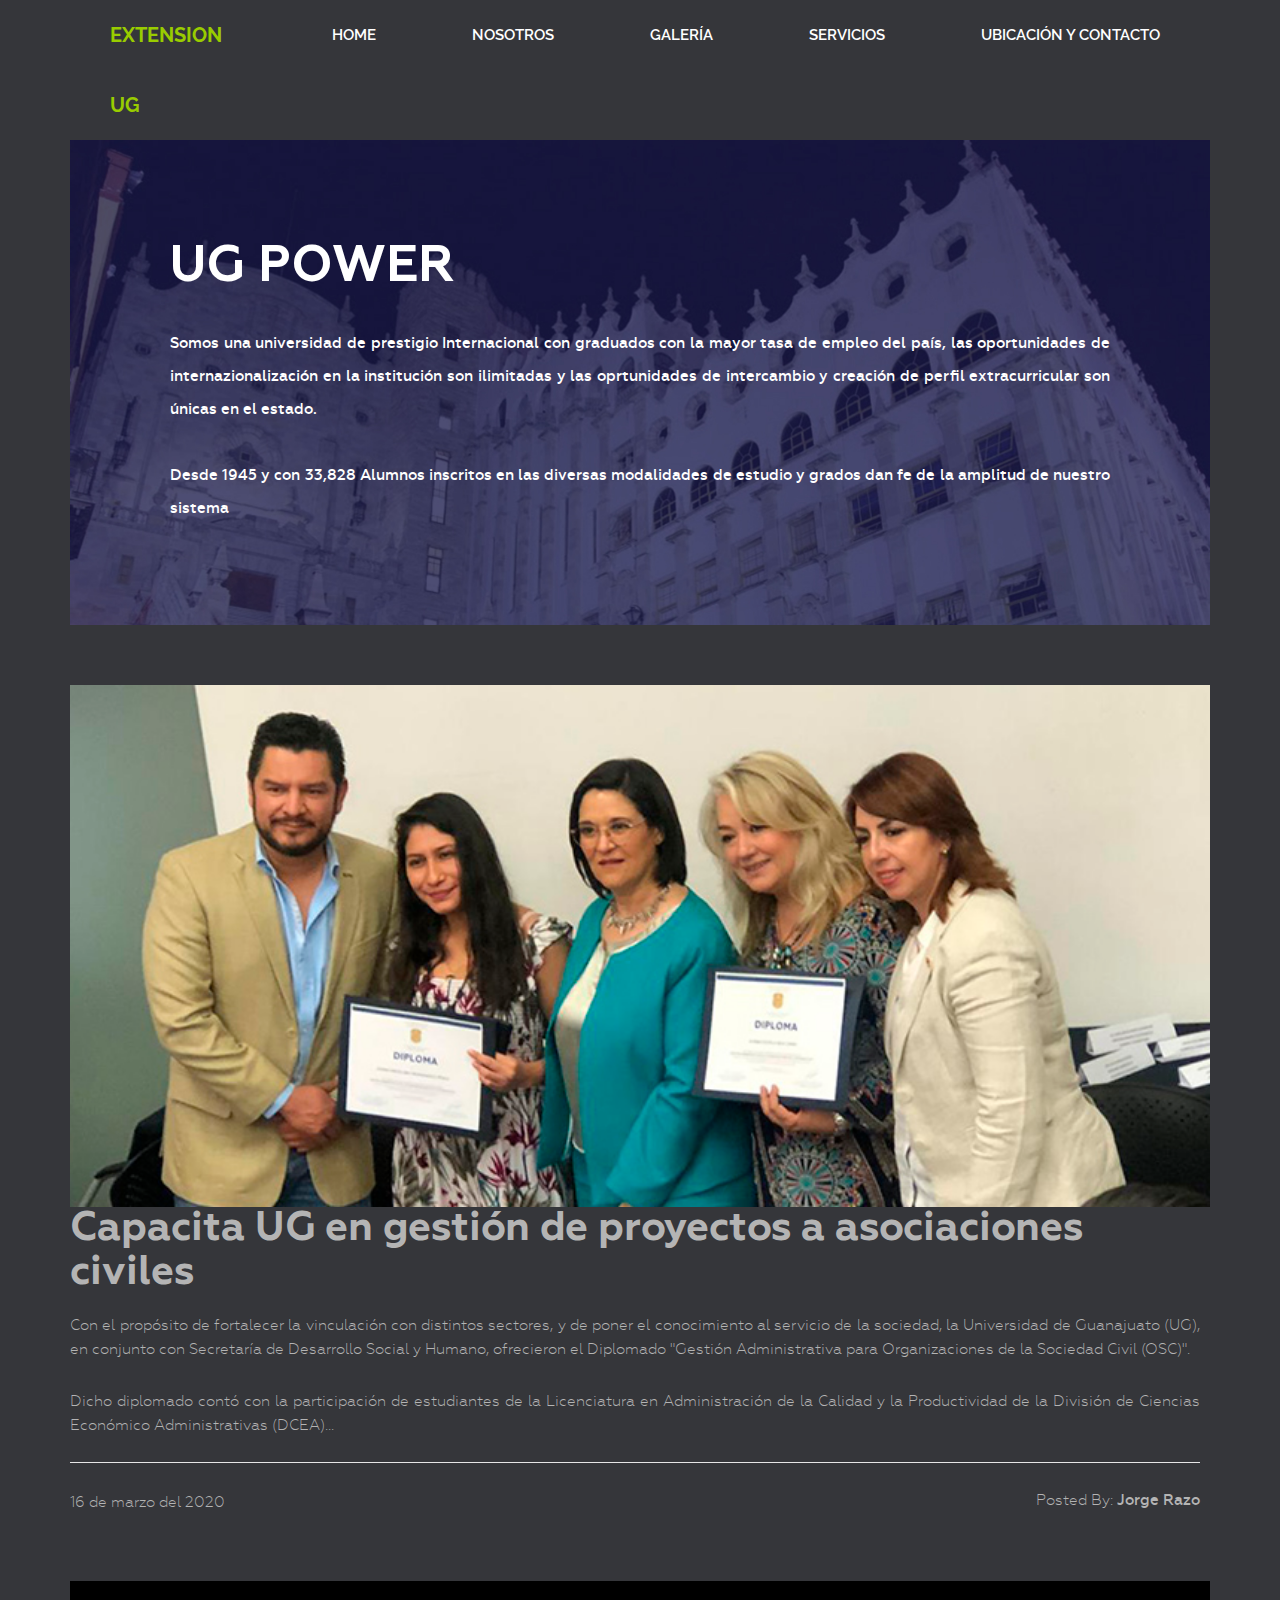
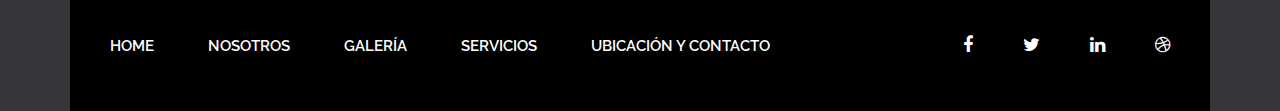
<file: index.html>
<!DOCTYPE html>
<html lang="es">

<head>
    <meta charset="UTF-8">
    <meta name="viewport" content="width=device-width, initial-scale=1.0">
    <title>UG_POWER</title>
    <link rel="stylesheet" href="style.css">
    <!--  -->
    <link href="https://fonts.googleapis.com/icon?family=Material+Icons" rel="stylesheet">
    <link href="https://fonts.googleapis.com/css?family=Raleway:300,400,500,600,700,800,900" rel="stylesheet">
    <link href="https://fonts.googleapis.com/css?family=Roboto:400,500,700,900" rel="stylesheet">
    <link rel="stylesheet" href="css/bootstrap.css">
    <link rel="stylesheet" href="css/font-awesome.min.css">
    <link rel="stylesheet" href="css/owl.carousel.min.css">
    <link rel="stylesheet" href="css/owl.theme.default.min.css">
    <link rel="stylesheet" href="style.css">
    <link rel="stylesheet" href="responsive.css">
</head>

<body class="cuerpo">
    <div class="wrapper">
        <header class="header">
            <div class="container">
                <div class="row">
                    <div class="col-md-2">
                        <div class="logo">
                            <h2><a href="#">EXTENSION UG</a></h2>
                        </div>
                    </div>
                    <div class="col-md-10">
                        <div class="menu">
                            <ul>
                                <li class="active"><a href="index.html">Home</a></li>
                                <li><a href="nosotros.html">Nosotros</a></li>
                                <li><a href="galeria.html">Galería</a></li>
                                <li><a href="servicios.html">Servicios</a></li>
                                <li><a href="contacto.html">Ubicación y Contacto</a></li>
                            </ul>
                        </div>
                    </div>
                </div>
            </div>
        </header>

        <section class="bg-text-area">
            <div class="container">
                <div class="row">
                    <div class="col-md-12">
                        <div class="bg-text">
                            <h3>UG POWER</h3>
                            <p>Somos una universidad de prestigio Internacional con graduados con la mayor tasa de
                                empleo del país, las oportunidades de internazionalización en la institución son
                                ilimitadas y las oprtunidades de intercambio y creación de perfil extracurricular son
                                únicas en el estado. <br> <br>
                                Desde 1945 y con 33,828 Alumnos inscritos en las diversas modalidades de estudio y
                                grados dan fe de la amplitud de nuestro sistema</p>
                        </div>
                    </div>
                </div>
            </div>
        </section>


        <section class="blog-post-area">
            <div class="container">
                <div class="row">
                    <div class="blog-post-area-style">
                        <div class="col-md-12">
                            <div class="single-post-big">
                                <div class="big-image">
                                    <img src="img/ug.jpg" alt="">
                                </div>
                                <div class="big-text">
                                    <h3><a href="https://www.ugto.mx/noticias/noticias/16288-capacita-ug-en-gestion-de-proyectos-a-asociaciones-civiles"
                                            target="_blank">Capacita UG en gestión de proyectos a asociaciones
                                            civiles</a></h3>
                                    <p>Con el propósito de fortalecer la vinculación con distintos sectores, y de poner
                                        el conocimiento al servicio de la sociedad, la Universidad de Guanajuato (UG),
                                        en conjunto con Secretaría de Desarrollo Social y Humano, ofrecieron el
                                        Diplomado "Gestión Administrativa para Organizaciones de la Sociedad Civil
                                        (OSC)".
                                    </p>
                                    <p>Dicho diplomado contó con la participación de estudiantes de la Licenciatura en
                                        Administración de la Calidad y la Productividad de la División de Ciencias
                                        Económico Administrativas (DCEA)...</p>
                                    <h4><span class="date">16 de marzo del 2020</span><span class="author">Posted By:
                                            <span class="author-name">Jorge Razo</span></span>
                                    </h4>
                                </div>
                            </div>
                        </div>

                    </div>
                </div>
            </div>

        </section>
        <br><br><br>
        <footer class="footer">
            <div class="container">
                <div class="row">
                    <div class="col-md-12">
                        <div class="footer-bg">
                            <div class="row">
                                <div class="col-md-9">
                                    <div class="footer-menu">
                                        <ul>
                                            <li class="active"><a href="index.html">Home</a></li>
                                            <li><a href="nosotros.html">Nosotros</a></li>
                                            <li><a href="galeria.html">Galería</a></li>
                                            <li><a href="servicios.html">Servicios</a></li>
                                            <li><a href="contacto.html">Ubicación y Contacto</a></li>
                                        </ul>
                                    </div>
                                </div>
                                <div class="col-md-3">
                                    <div class="footer-icon">
                                        <p><a href="https://www.facebook.com/UdeGuanajuato/" target="_blank"><i
                                                    class="fa fa-facebook" aria-hidden="true"></i></a><a
                                                href="https://twitter.com/UdeGuanajuato" target="_blank"><i
                                                    class="fa fa-twitter" aria-hidden="true"></i></a><a
                                                href="https://www.linkedin.com/school/universidad-de-guanajuato/about/"
                                                target="_blank"><i class="fa fa-linkedin" aria-hidden="true"></i></a><a
                                                href="https://www.ugto.mx/" target="_blank"><i class="fa fa-dribbble"
                                                    aria-hidden="true"></i></a></p>

                                    </div>
                                </div>
                            </div>
                        </div>
                    </div>
                </div>
            </div>
        </footer>
    </div>

</body>

</html>
</file>
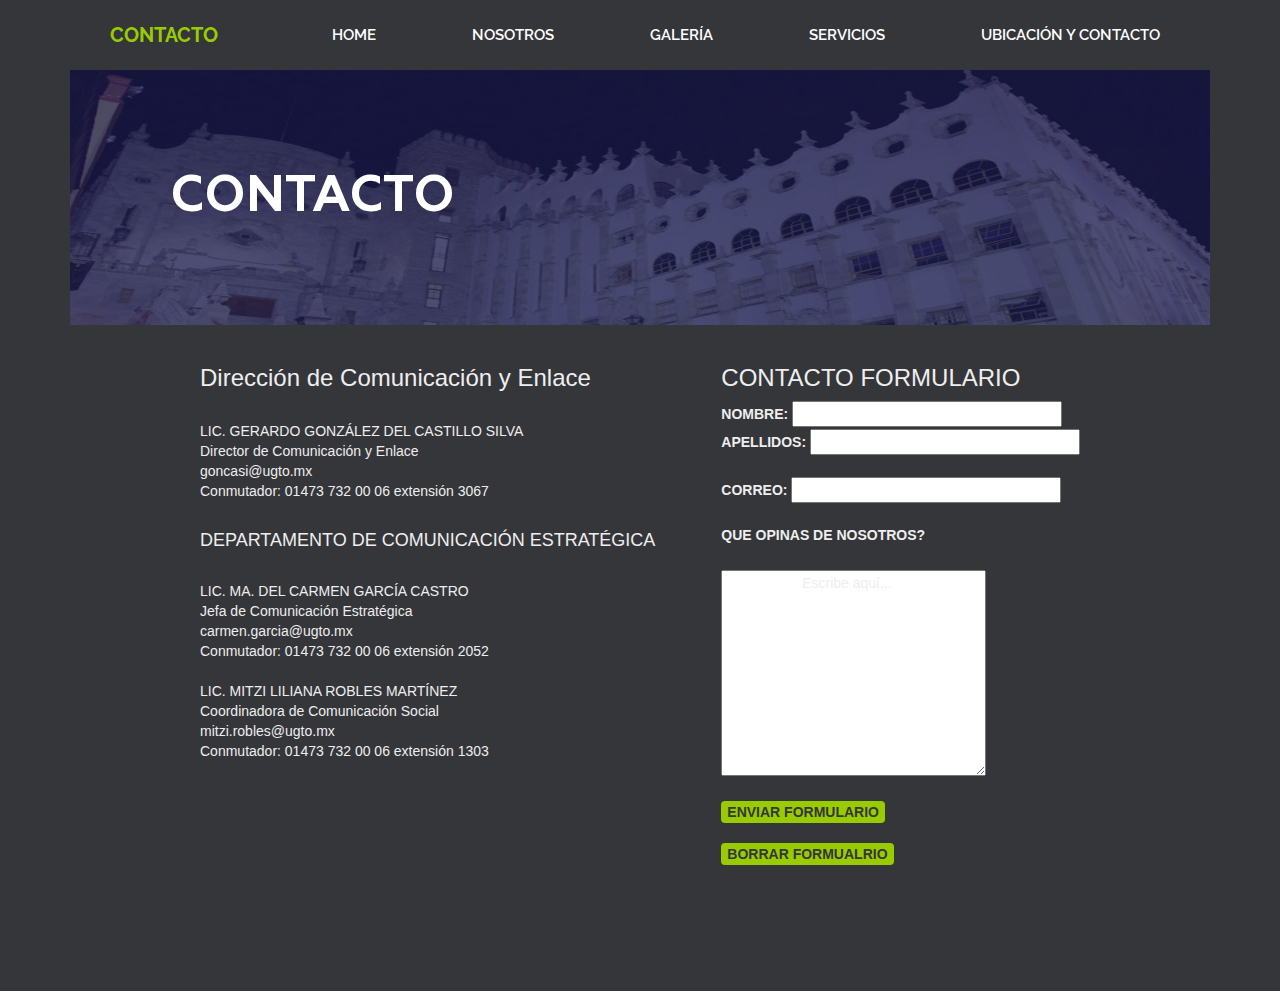
<file: contacto.html>
<!DOCTYPE html>
<html lang="es">

<head>
    <meta charset="UTF-8">
    <meta name="viewport" content="width=device-width, initial-scale=1.0">
    <title>UG_POWER</title>
    <link rel="stylesheet" href="style.css">
    <!--  -->
    <link href="https://fonts.googleapis.com/icon?family=Material+Icons" rel="stylesheet">
    <link href="https://fonts.googleapis.com/css?family=Raleway:300,400,500,600,700,800,900" rel="stylesheet">
    <link href="https://fonts.googleapis.com/css?family=Roboto:400,500,700,900" rel="stylesheet">
    <link rel="stylesheet" href="css/bootstrap.css">
    <link rel="stylesheet" href="css/font-awesome.min.css">
    <link rel="stylesheet" href="css/owl.carousel.min.css">
    <link rel="stylesheet" href="css/owl.theme.default.min.css">
    <link rel="stylesheet" href="style.css">
    <link rel="stylesheet" href="responsive.css">
</head>

<body class="cuerpo">
    <div class="wrapper">
        <header class="header">
            <div class="container">
                <div class="row">
                    <div class="col-md-2">
                        <div class="logo">
                            <h2><a href="#">CONTACTO</a></h2>
                        </div>
                    </div>
                    <div class="col-md-10">
                        <div class="menu">
                            <ul>
                                <li class="active"><a href="index.html">Home</a></li>
                                <li><a href="nosotros.html">Nosotros</a></li>
                                <li><a href="galeria.html">Galería</a></li>
                                <li><a href="servicios.html">Servicios</a></li>
                                <li><a href="contacto.html">Ubicación y Contacto</a></li>
                            </ul>
                        </div>
                    </div>
                </div>
            </div>
        </header>

        <section class="bg-text-area">
            <div class="container">
                <div class="row">
                    <div class="col-md-12">
                        <div class="bg-text">
                            <h3>CONTACTO</h3>

                        </div>
                    </div>
                </div>
            </div>
        </section>

        <br>
        <div class="contacto">
            <p>

                <h3>Dirección de Comunicación y Enlace</h3>
                <br>
                LIC. GERARDO GONZÁLEZ DEL CASTILLO SILVA <br>
                Director de Comunicación y Enlace <br>
                goncasi@ugto.mx <br>
                Conmutador: 01473 732 00 06 extensión 3067 <br>
                <br>
                <h4>DEPARTAMENTO DE COMUNICACIÓN ESTRATÉGICA </h4>
                <br>
                LIC. MA. DEL CARMEN GARCÍA CASTRO <br>
                Jefa de Comunicación Estratégica <br>
                carmen.garcia@ugto.mx <br>
                Conmutador: 01473 732 00 06 extensión 2052 <br>
                <br>
                LIC. MITZI LILIANA ROBLES MARTÍNEZ <br>
                Coordinadora de Comunicación Social <br>
                mitzi.robles@ugto.mx <br>
                Conmutador: 01473 732 00 06 extensión 1303 <br>
                <br> <br>
                <br>
                <br>
                <br>
                <br>
                <br>
                <br>
                <br>
                <br>
                <br>

            </p>
        </div>
        <div class="formulario">
            <h3>Contacto formulario</h3>
            <form name="contact" method="POST" data-netlify="true">
                <label for="nombre">Nombre:</label>
                <input type="text" name="nombre" size="30" maxlength="50" required <br> <br>
                <label for="apellidos">Apellidos:</label>
                <input type="text" name="apellidos" size="30" maxlength="60" required> <br> <br>
                <label for="correo">Correo:</label>
                <input type="text" name="correo" size="30" maxlength="60" required> <br> <br>
                <label for="opinion">Que opinas de Nosotros?</label><br><br>
                <textarea name="mensaje" id="" cols="30" rows="10" required>
                    Escribe aquí...
                </textarea><br><br>
                <input type="submit" value="Enviar Formulario"><br><br>
                <input type="reset" value="Borrar Formualrio"><br><br>
                <h5 class="notificacion"> <?= $result; ?> </h5>
            </form>
        </div>
        <br>





    </div>

</body>

</html>
</file>
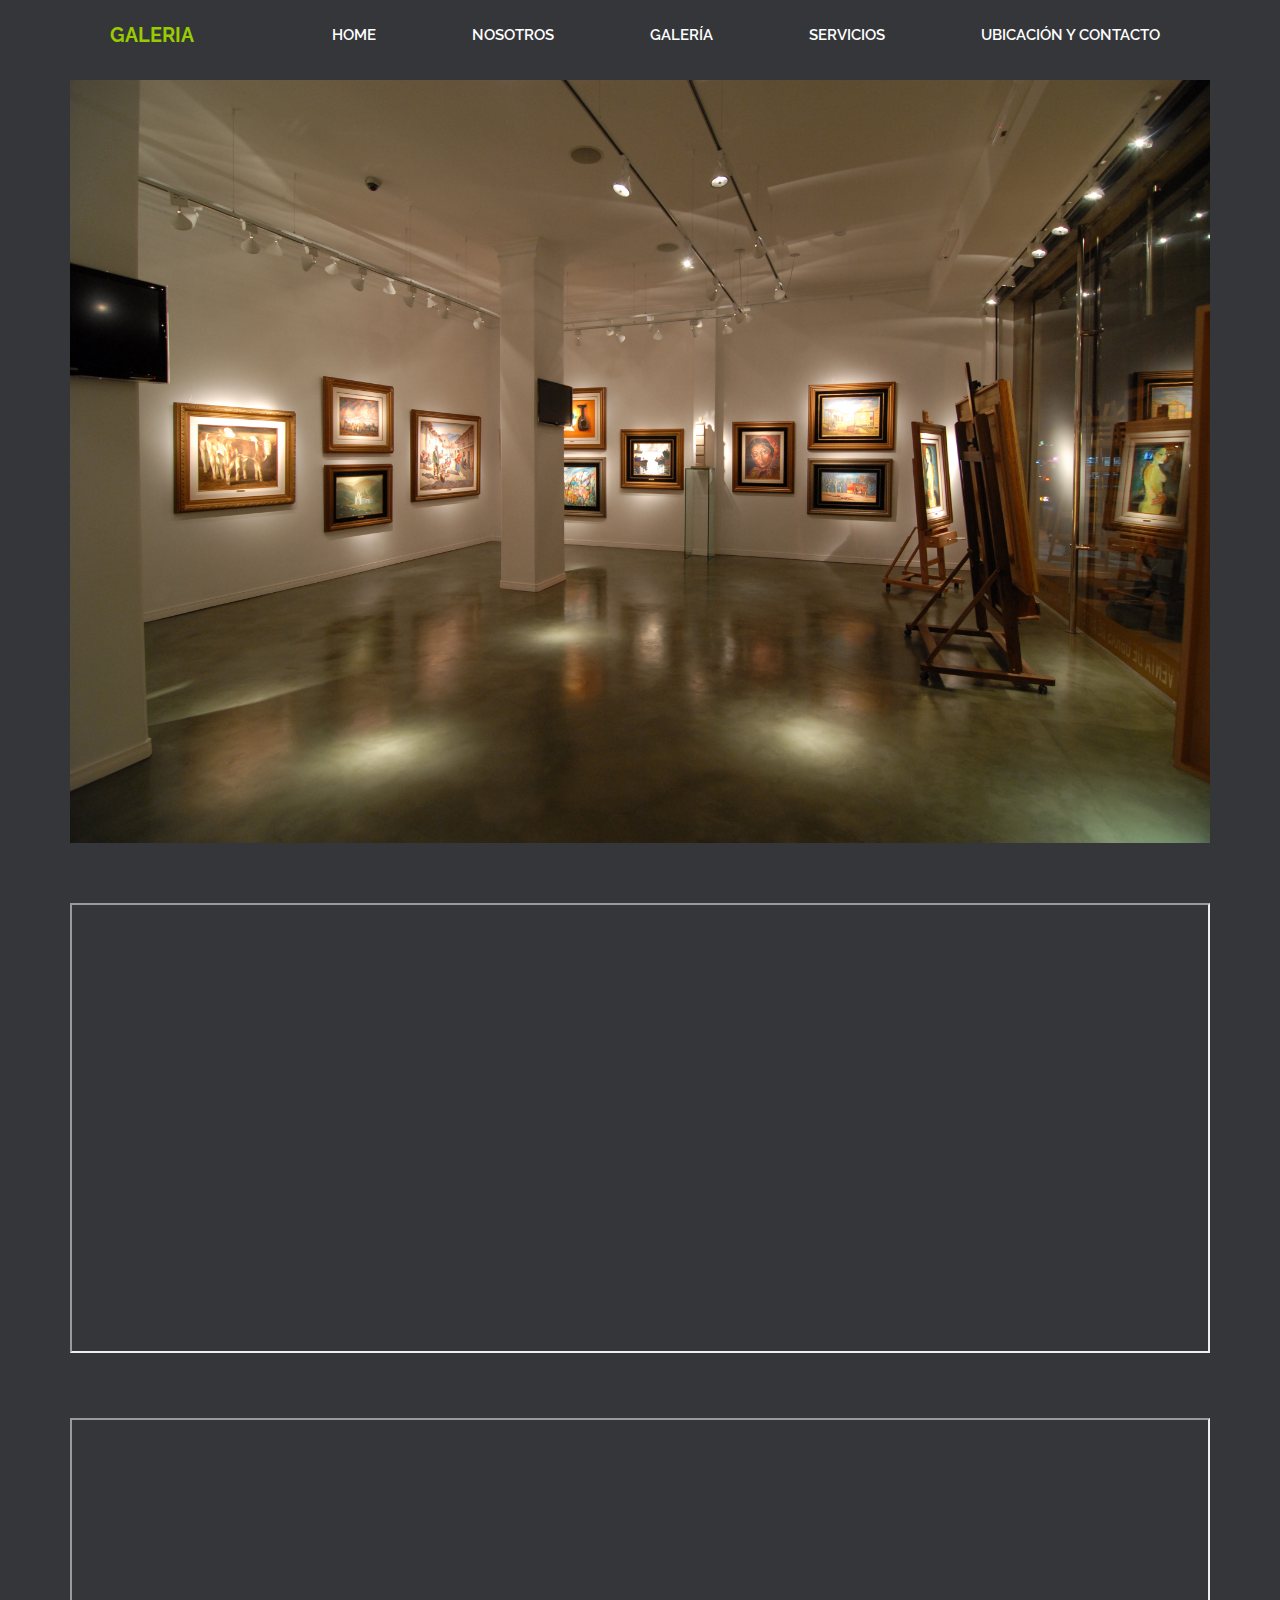
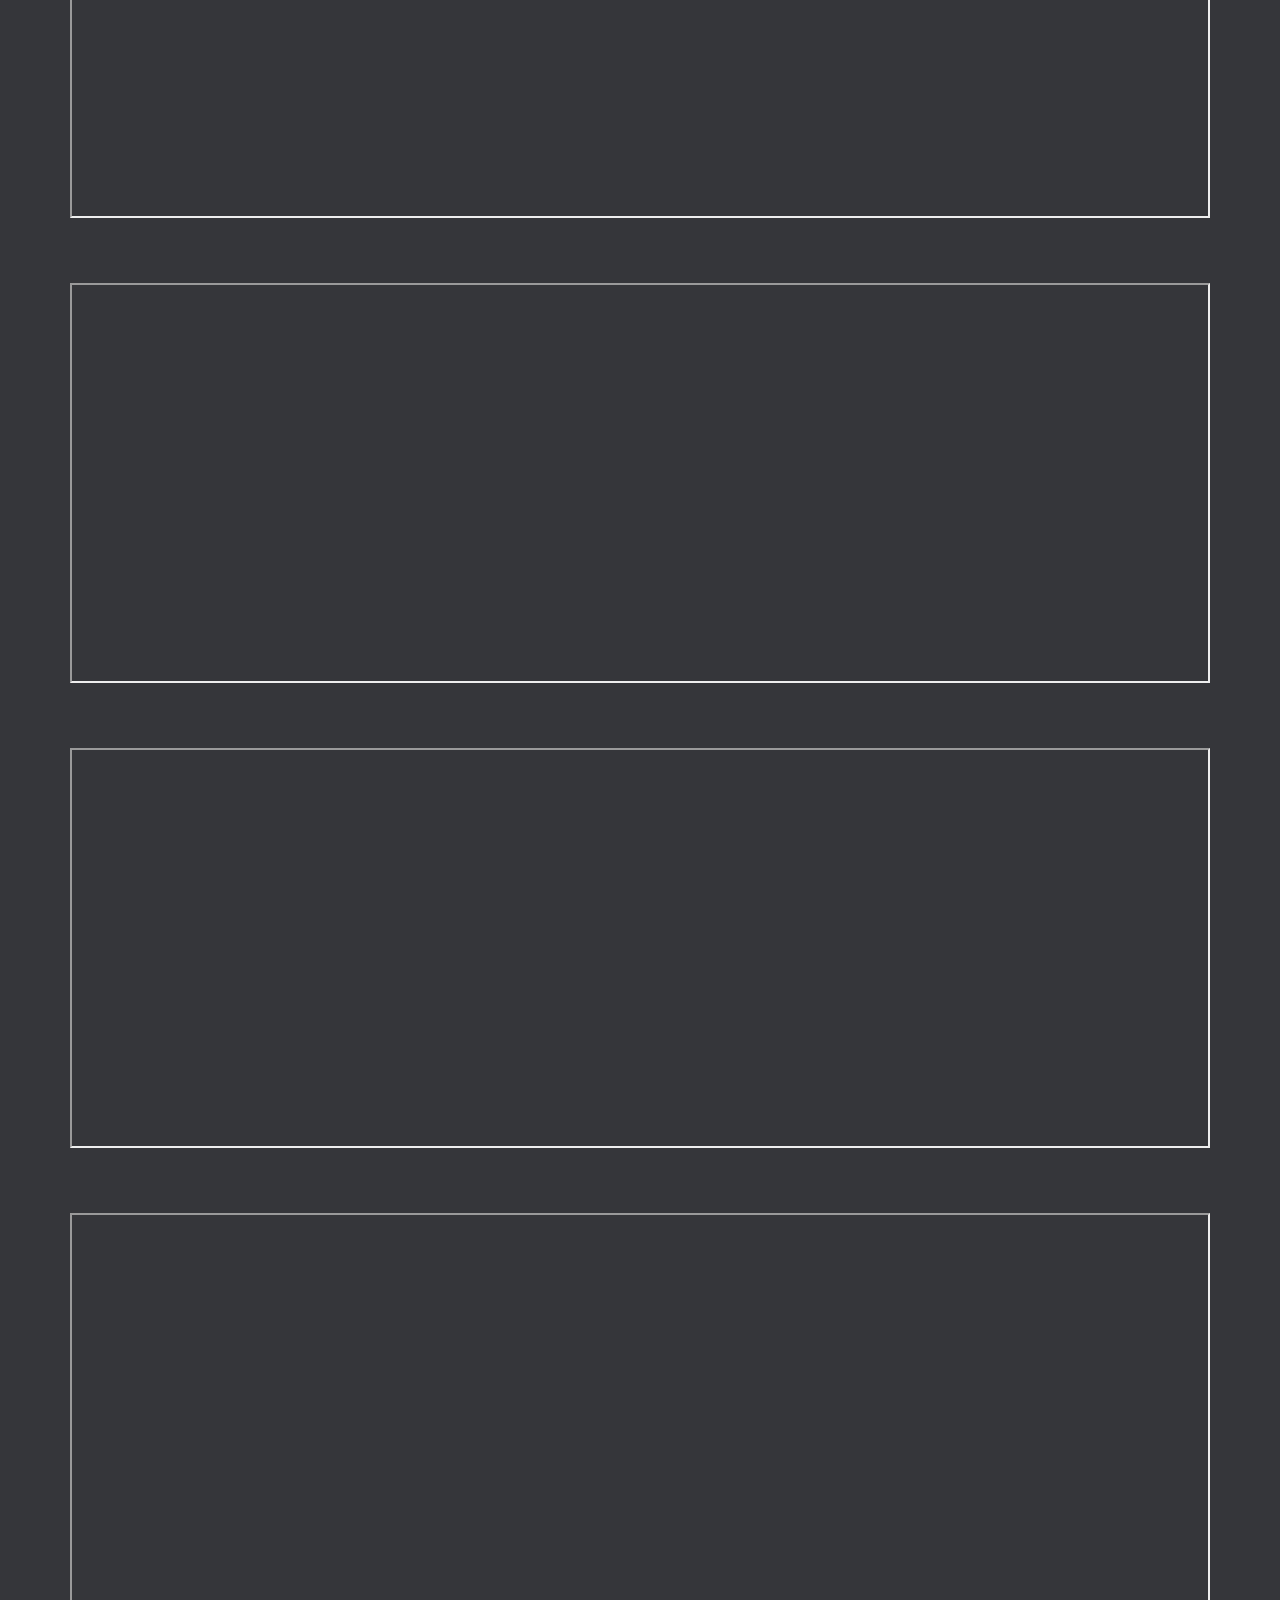
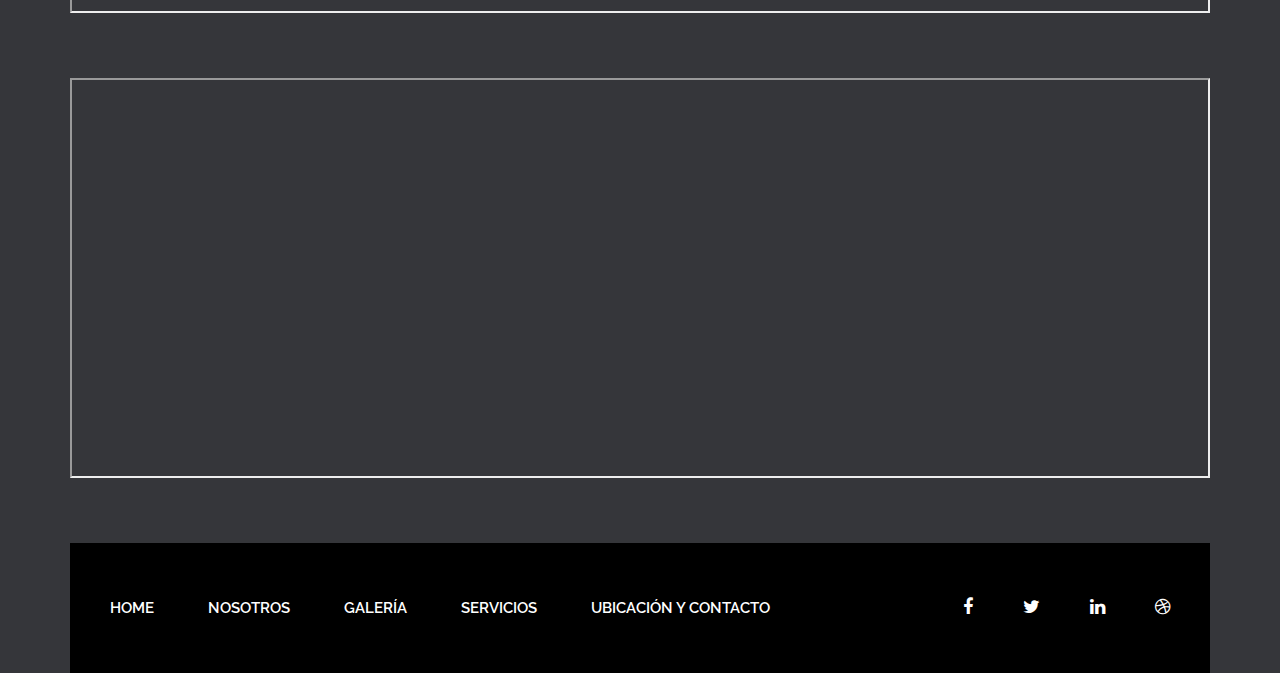
<file: galeria.html>
<!DOCTYPE html>
<html lang="es">

<head>
    <meta charset="UTF-8">
    <meta name="viewport" content="width=device-width, initial-scale=1.0">
    <title>Galeria</title>
    <link rel="stylesheet" href="style.css">
    <!--  -->
    <link href="https://fonts.googleapis.com/icon?family=Material+Icons" rel="stylesheet">
    <link href="https://fonts.googleapis.com/css?family=Raleway:300,400,500,600,700,800,900" rel="stylesheet">
    <link href="https://fonts.googleapis.com/css?family=Roboto:400,500,700,900" rel="stylesheet">
    <link rel="stylesheet" href="css/bootstrap.css">
    <link rel="stylesheet" href="css/font-awesome.min.css">
    <link rel="stylesheet" href="css/owl.carousel.min.css">
    <link rel="stylesheet" href="css/owl.theme.default.min.css">
    <link rel="stylesheet" href="style.css">
    <link rel="stylesheet" href="responsive.css">
</head>




<body class="cuerpo">
    <div class="wrapper">
        <header class="header">
            <div class="container">
                <div class="row">
                    <div class="col-md-2">
                        <div class="logo">
                            <h2><a href="#">GALERIA</a></h2>
                        </div>
                    </div>
                    <div class="col-md-10">
                        <div class="menu">
                            <ul>
                                <li class="active"><a href="index.html">Home</a></li>
                                <li><a href="nosotros.html">Nosotros</a></li>
                                <li><a href="galeria.html">Galería</a></li>
                                <li><a href="servicios.html">Servicios</a></li>
                                <li><a href="contacto.html">Ubicación y Contacto</a></li>
                            </ul>
                        </div>
                    </div>
                </div>
            </div>
        </header>

        <section class="bg-text-area">

            <section class="blog-post-area">
                <div class="container">
                    <div class="row">
                        <div class="blog-post-area-style">
                            <div class="col-md-12">
                                <img class="imagen" src="img/galeria.jpg" alt=""><br><br><br><br>
                                <iframe width=100% height="450px" src="https://www.youtube.com/embed/i6mjEdkkHVI">
                                </iframe>
                                <br><br><br><br>
                                <iframe width=100% height="400px" src="https://www.youtube.com/embed/rCTgh9zuonE">
                                </iframe><br><br><br><br>
                                <iframe width=100% height="400px" src="https://www.youtube.com/embed/JL1nQfA5ACk">
                                </iframe><br><br><br><br>
                                <iframe width=100% height="400px" src="https://www.youtube.com/embed/qFdYSwVEwdM">
                                </iframe><br><br><br><br>
                                <iframe width=100% height="400px" src="https://www.youtube.com/embed/w5Sceqns3pw">
                                </iframe><br><br><br><br>
                                <iframe width=100% height="400px" src="https://www.youtube.com/embed/-_82WQzT1hM">
                                </iframe>
                            </div>

                        </div>
                    </div>
                </div>
            </section>

            <br><br><br>
            <footer class="footer">
                <div class="container">
                    <div class="row">
                        <div class="col-md-12">
                            <div class="footer-bg">
                                <div class="row">
                                    <div class="col-md-9">
                                        <div class="footer-menu">
                                            <ul>
                                                <li class="active"><a href="index.html">Home</a></li>
                                                <li><a href="nosotros.html">Nosotros</a></li>
                                                <li><a href="#">Galería</a></li>
                                                <li><a href="servicios.html">Servicios</a></li>
                                                <li><a href="contacto.html">Ubicación y Contacto</a></li>
                                            </ul>
                                        </div>
                                    </div>
                                    <div class="col-md-3">
                                        <div class="footer-icon">
                                            <p><a href="https://www.facebook.com/UdeGuanajuato/" target="_blank"><i
                                                        class="fa fa-facebook" aria-hidden="true"></i></a><a
                                                    href="https://twitter.com/UdeGuanajuato" target="_blank"><i
                                                        class="fa fa-twitter" aria-hidden="true"></i></a><a
                                                    href="https://www.linkedin.com/school/universidad-de-guanajuato/about/"
                                                    target="_blank"><i class="fa fa-linkedin"
                                                        aria-hidden="true"></i></a><a href="https://www.ugto.mx/"
                                                    target="_blank"><i class="fa fa-dribbble"
                                                        aria-hidden="true"></i></a></p>
                                        </div>
                                    </div>
                                </div>
                            </div>
                        </div>
                    </div>
                </div>
            </footer>
    </div>

</body>




</html>
</file>
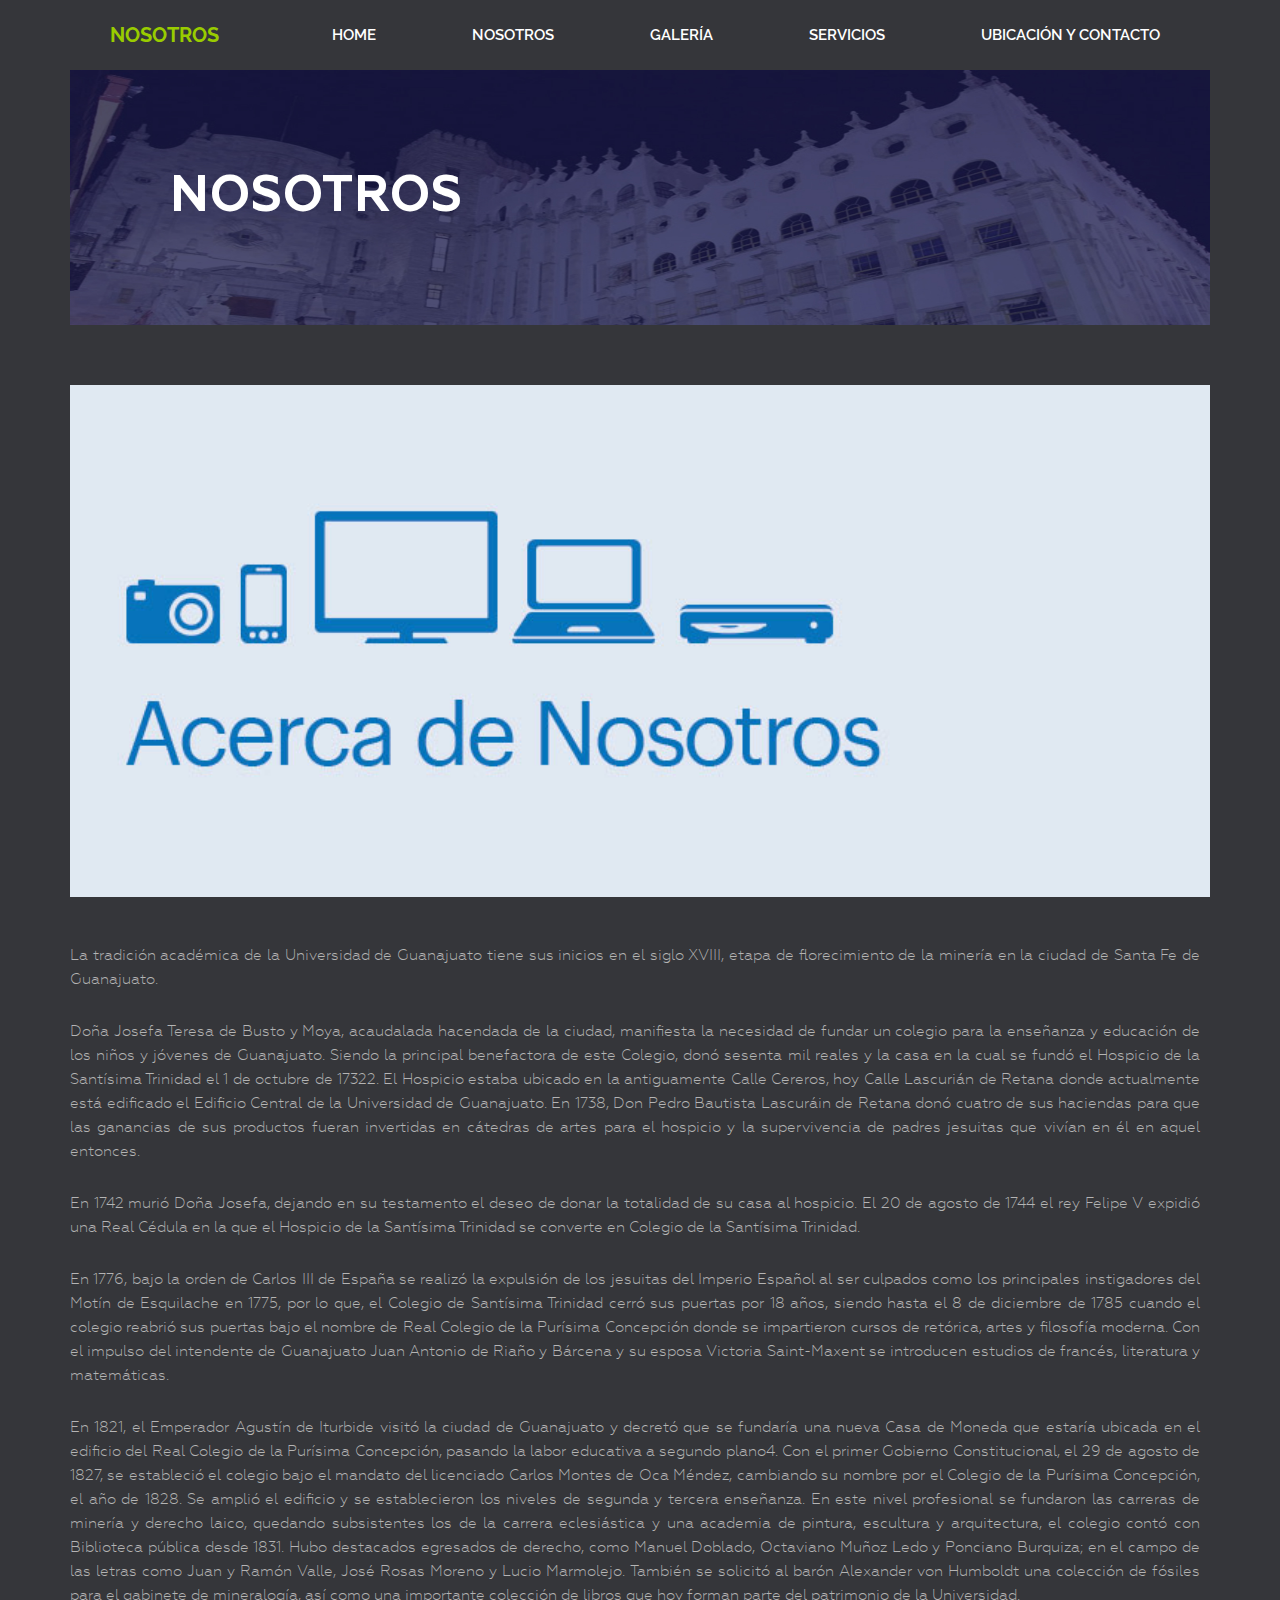
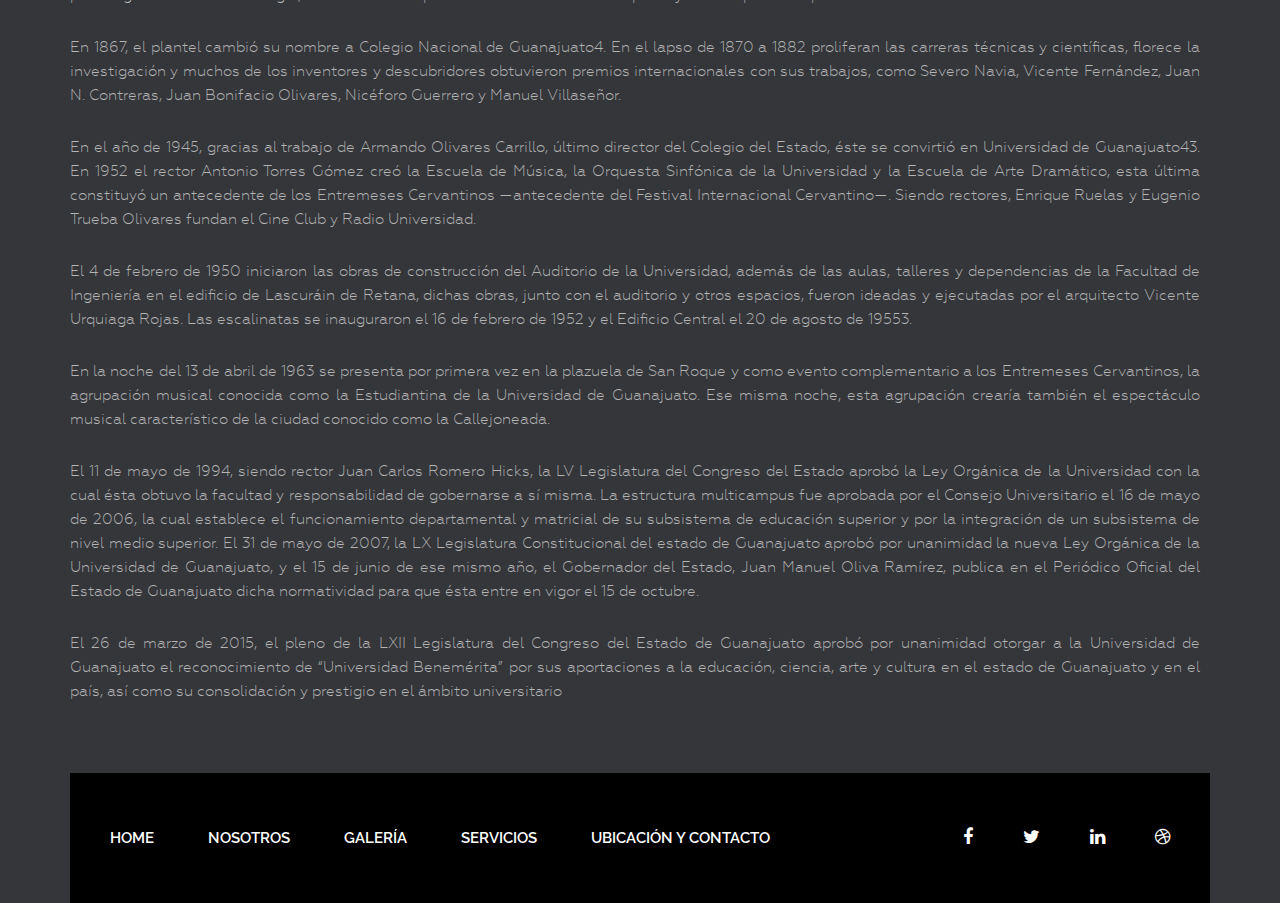
<file: nosotros.html>
<!DOCTYPE html>
<html lang="es">

<head>
    <meta charset="UTF-8">
    <meta name="viewport" content="width=device-width, initial-scale=1.0">
    <title>UG_POWER</title>
    <link rel="stylesheet" href="style.css">
    <!--  -->
    <link href="https://fonts.googleapis.com/icon?family=Material+Icons" rel="stylesheet">
    <link href="https://fonts.googleapis.com/css?family=Raleway:300,400,500,600,700,800,900" rel="stylesheet">
    <link href="https://fonts.googleapis.com/css?family=Roboto:400,500,700,900" rel="stylesheet">
    <link rel="stylesheet" href="css/bootstrap.css">
    <link rel="stylesheet" href="css/font-awesome.min.css">
    <link rel="stylesheet" href="css/owl.carousel.min.css">
    <link rel="stylesheet" href="css/owl.theme.default.min.css">
    <link rel="stylesheet" href="style.css">
    <link rel="stylesheet" href="responsive.css">
</head>

<body class="cuerpo">
    <div class="wrapper">
        <header class="header">
            <div class="container">
                <div class="row">
                    <div class="col-md-2">
                        <div class="logo">
                            <h2><a href="#">NOSOTROS</a></h2>
                        </div>
                    </div>
                    <div class="col-md-10">
                        <div class="menu">
                            <ul>
                                <li class="active"><a href="index.html">Home</a></li>
                                <li><a href="nosotros.html">Nosotros</a></li>
                                <li><a href="galeria.html">Galería</a></li>
                                <li><a href="servicios.html">Servicios</a></li>
                                <li><a href="contacto.html">Ubicación y Contacto</a></li>
                            </ul>
                        </div>
                    </div>
                </div>
            </div>
        </header>

        <section class="bg-text-area">
            <div class="container">
                <div class="row">
                    <div class="col-md-12">
                        <div class="bg-text">
                            <h3>NOSOTROS</h3>
                        </div>
                    </div>
                </div>
            </div>
        </section>


        <section class="blog-post-area">
            <div class="container">
                <div class="row">
                    <div class="blog-post-area-style">
                        <div class="col-md-12">
                            <div class="single-post-big">
                                <div class="big-image">
                                    <img src="img/acerca.jpg" alt="">
                                </div>
                                <div class="big-text">

                                    <p>
                                    </p>
                                    <p>La tradición académica de la Universidad de Guanajuato tiene sus inicios en el
                                        siglo XVIII, etapa de florecimiento de la minería en la ciudad de Santa Fe de
                                        Guanajuato.
                                    </p>
                                    <p>
                                        Doña Josefa Teresa de Busto y Moya, acaudalada hacendada de la ciudad,
                                        manifiesta la necesidad de fundar un colegio para la enseñanza y educación de
                                        los niños y jóvenes de Guanajuato. Siendo la principal benefactora de este
                                        Colegio, donó sesenta mil reales y la casa en la cual se fundó el Hospicio de la
                                        Santísima Trinidad el 1 de octubre de 17322. El Hospicio estaba ubicado en la
                                        antiguamente Calle Cereros, hoy Calle Lascurián de Retana donde actualmente está
                                        edificado el Edificio Central de la Universidad de Guanajuato. En 1738, Don
                                        Pedro Bautista Lascuráin de Retana donó cuatro de sus haciendas para que las
                                        ganancias de sus productos fueran invertidas en cátedras de artes para el
                                        hospicio y la supervivencia de padres jesuitas que vivían en él en aquel
                                        entonces.
                                    </p>
                                    <p>
                                        En 1742 murió Doña Josefa, dejando en su testamento el deseo de donar la
                                        totalidad de su casa al hospicio. El 20 de agosto de 1744 el rey Felipe V
                                        expidió una Real Cédula en la que el Hospicio de la Santísima Trinidad se
                                        converte en Colegio de la Santísima Trinidad.
                                    </p>
                                    <p>
                                        En 1776, bajo la orden de Carlos III de España se realizó la expulsión de los
                                        jesuitas del Imperio Español al ser culpados como los principales instigadores
                                        del Motín de Esquilache en 1775, por lo que, el Colegio de Santísima Trinidad
                                        cerró sus puertas por 18 años, siendo hasta el 8 de diciembre de 1785 cuando el
                                        colegio reabrió sus puertas bajo el nombre de Real Colegio de la Purísima
                                        Concepción donde se impartieron cursos de retórica, artes y filosofía moderna.
                                        Con el impulso del intendente de Guanajuato Juan Antonio de Riaño y Bárcena y su
                                        esposa Victoria Saint-Maxent se introducen estudios de francés, literatura y
                                        matemáticas.
                                    </p>
                                    <p>
                                        En 1821, el Emperador Agustín de Iturbide visitó la ciudad de Guanajuato y
                                        decretó que se fundaría una nueva Casa de Moneda que estaría ubicada en el
                                        edificio del Real Colegio de la Purísima Concepción, pasando la labor educativa
                                        a segundo plano4. Con el primer Gobierno Constitucional, el 29 de agosto de
                                        1827, se estableció el colegio bajo el mandato del licenciado Carlos Montes de
                                        Oca Méndez, cambiando su nombre por el Colegio de la Purísima Concepción, el año
                                        de 1828. Se amplió el edificio y se establecieron los niveles de segunda y
                                        tercera enseñanza. En este nivel profesional se fundaron las carreras de minería
                                        y derecho laico, quedando subsistentes los de la carrera eclesiástica y una
                                        academia de pintura, escultura y arquitectura, el colegio contó con Biblioteca
                                        pública desde 1831. Hubo destacados egresados de derecho, como Manuel Doblado,
                                        Octaviano Muñoz Ledo y Ponciano Burquiza; en el campo de las letras como Juan y
                                        Ramón Valle, José Rosas Moreno y Lucio Marmolejo. También se solicitó al barón
                                        Alexander von Humboldt una colección de fósiles para el gabinete de mineralogía,
                                        así como una importante colección de libros que hoy forman parte del patrimonio
                                        de la Universidad.
                                    </p>
                                    <p>
                                        En 1867, el plantel cambió su nombre a Colegio Nacional de Guanajuato4. En el
                                        lapso de 1870 a 1882 proliferan las carreras técnicas y científicas, florece la
                                        investigación y muchos de los inventores y descubridores obtuvieron premios
                                        internacionales con sus trabajos, como Severo Navia, Vicente Fernández, Juan N.
                                        Contreras, Juan Bonifacio Olivares, Nicéforo Guerrero y Manuel Villaseñor.
                                    </p>
                                    <p>
                                        En el año de 1945, gracias al trabajo de Armando Olivares Carrillo, último
                                        director del Colegio del Estado, éste se convirtió en Universidad de
                                        Guanajuato43. En 1952 el rector Antonio Torres Gómez creó la Escuela de Música,
                                        la Orquesta Sinfónica de la Universidad y la Escuela de Arte Dramático, esta
                                        última constituyó un antecedente de los Entremeses Cervantinos —antecedente del
                                        Festival Internacional Cervantino—. Siendo rectores, Enrique Ruelas y Eugenio
                                        Trueba Olivares fundan el Cine Club y Radio Universidad.
                                    </p>
                                    <p>
                                        El 4 de febrero de 1950 iniciaron las obras de construcción del Auditorio de la
                                        Universidad, además de las aulas, talleres y dependencias de la Facultad de
                                        Ingeniería en el edificio de Lascuráin de Retana, dichas obras, junto con el
                                        auditorio y otros espacios, fueron ideadas y ejecutadas por el arquitecto
                                        Vicente Urquiaga Rojas. Las escalinatas se inauguraron el 16 de febrero de 1952
                                        y el Edificio Central el 20 de agosto de 19553.
                                    </p>
                                    <p>
                                        En la noche del 13 de abril de 1963 se presenta por primera vez en la plazuela
                                        de San Roque y como evento complementario a los Entremeses Cervantinos, la
                                        agrupación musical conocida como la Estudiantina de la Universidad de
                                        Guanajuato. Ese misma noche, esta agrupación crearía también el espectáculo
                                        musical característico de la ciudad conocido como la Callejoneada.
                                    </p>
                                    <p>
                                        El 11 de mayo de 1994, siendo rector Juan Carlos Romero Hicks, la LV Legislatura
                                        del Congreso del Estado aprobó la Ley Orgánica de la Universidad con la cual
                                        ésta obtuvo la facultad y responsabilidad de gobernarse a sí misma. La
                                        estructura multicampus fue aprobada por el Consejo Universitario el 16 de mayo
                                        de 2006, la cual establece el funcionamiento departamental y matricial de su
                                        subsistema de educación superior y por la integración de un subsistema de nivel
                                        medio superior. El 31 de mayo de 2007, la LX Legislatura Constitucional del
                                        estado de Guanajuato aprobó por unanimidad la nueva Ley Orgánica de la
                                        Universidad de Guanajuato, y el 15 de junio de ese mismo año, el Gobernador del
                                        Estado, Juan Manuel Oliva Ramírez, publica en el Periódico Oficial del Estado de
                                        Guanajuato dicha normatividad para que ésta entre en vigor el 15 de octubre.
                                    </p>
                                    <p>
                                        El 26 de marzo de 2015, el pleno de la LXII Legislatura del Congreso del Estado
                                        de Guanajuato aprobó por unanimidad otorgar a la Universidad de Guanajuato el
                                        reconocimiento de “Universidad Benemérita” por sus aportaciones a la educación,
                                        ciencia, arte y cultura en el estado de Guanajuato y en el país, así como su
                                        consolidación y prestigio en el ámbito universitario
                                    </p>
                                </div>
                            </div>
                        </div>

                    </div>
                </div>
            </div>
        </section>
        <br><br><br>
        <footer class="footer">
            <div class="container">
                <div class="row">
                    <div class="col-md-12">
                        <div class="footer-bg">
                            <div class="row">
                                <div class="col-md-9">
                                    <div class="footer-menu">
                                        <ul>
                                            <li class="active"><a href="index.html">Home</a></li>
                                            <li><a href="nosotros.html">Nosotros</a></li>
                                            <li><a href="galeria.html">Galería</a></li>
                                            <li><a href="servicios.html">Servicios</a></li>
                                            <li><a href="contacto.html">Ubicación y Contacto</a></li>
                                        </ul>
                                    </div>
                                </div>
                                <div class="col-md-3">
                                    <div class="footer-icon">
                                        <p><a href="https://www.facebook.com/UdeGuanajuato/" target="_blank"><i
                                                    class="fa fa-facebook" aria-hidden="true"></i></a><a
                                                href="https://twitter.com/UdeGuanajuato" target="_blank"><i
                                                    class="fa fa-twitter" aria-hidden="true"></i></a><a
                                                href="https://www.linkedin.com/school/universidad-de-guanajuato/about/"
                                                target="_blank"><i class="fa fa-linkedin" aria-hidden="true"></i></a><a
                                                href="https://www.ugto.mx/" target="_blank"><i class="fa fa-dribbble"
                                                    aria-hidden="true"></i></a></p>
                                    </div>
                                </div>
                            </div> .
                        </div>
                    </div>
                </div>
            </div>
        </footer>
    </div>

</body>

</html>
</file>
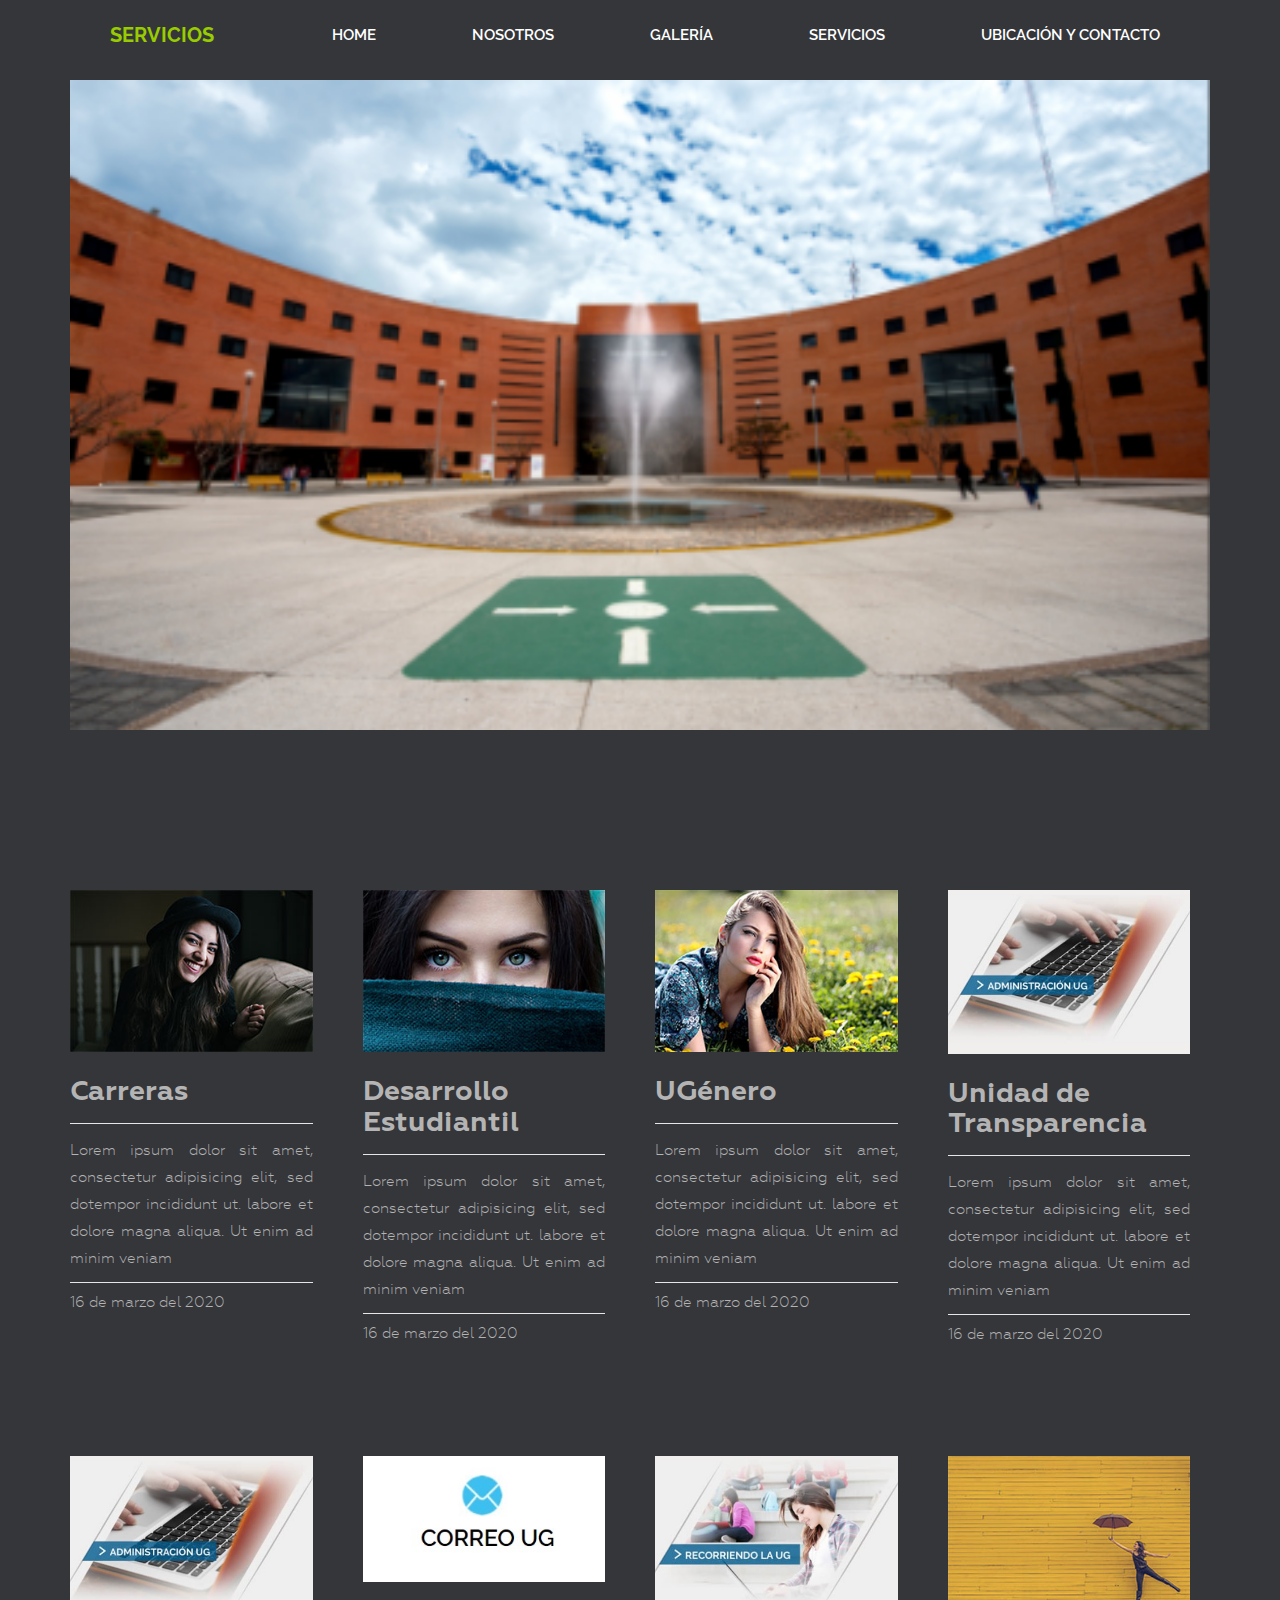
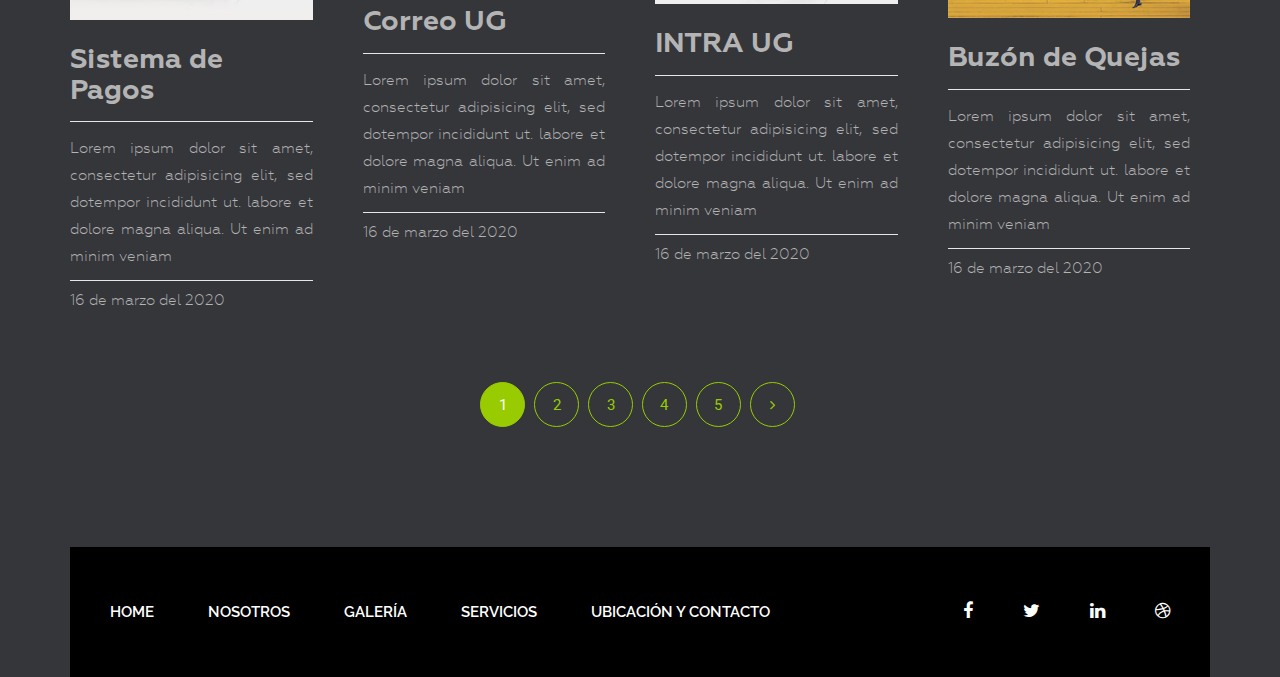
<file: servicios.html>
<!DOCTYPE html>
<html lang="es">

<head>
    <meta charset="UTF-8">
    <meta name="viewport" content="width=device-width, initial-scale=1.0">
    <title>UG_POWER</title>
    <link rel="stylesheet" href="style.css">
    <!--  -->
    <link href="https://fonts.googleapis.com/icon?family=Material+Icons" rel="stylesheet">
    <link href="https://fonts.googleapis.com/css?family=Raleway:300,400,500,600,700,800,900" rel="stylesheet">
    <link href="https://fonts.googleapis.com/css?family=Roboto:400,500,700,900" rel="stylesheet">
    <link rel="stylesheet" href="css/bootstrap.css">
    <link rel="stylesheet" href="css/font-awesome.min.css">
    <link rel="stylesheet" href="css/owl.carousel.min.css">
    <link rel="stylesheet" href="css/owl.theme.default.min.css">
    <link rel="stylesheet" href="style.css">
    <link rel="stylesheet" href="responsive.css">
</head>




<body class="cuerpo">
    <div class="wrapper">
        <header class="header">
            <div class="container">
                <div class="row">
                    <div class="col-md-2">
                        <div class="logo">
                            <h2><a href="#">SERVICIOS</a></h2>
                        </div>
                    </div>
                    <div class="col-md-10">
                        <div class="menu">
                            <ul>
                                <li class="active"><a href="index.html">Home</a></li>
                                <li><a href="nosotros.html">Nosotros</a></li>
                                <li><a href="galeria.html">Galería</a></li>
                                <li><a href="servicios.html">Servicios</a></li>
                                <li><a href="contacto.html">Ubicación y Contacto</a></li>
                            </ul>
                        </div>
                    </div>
                </div>
            </div>
        </header>

        <section class="bg-text-area">

            <section class="blog-post-area">
                <div class="container">
                    <div class="row">
                        <div class="blog-post-area-style">
                            <div class="col-md-12">
                                <img src="img/dcea.png" alt=""><br><br><br><br>
                            </div>
                            <div class="col-md-3">
                                <div class="single-post">
                                    <img src="img/post-image2.jpg" alt="">
                                    <h3><a href="https://www.ugto.mx/admision/" target="_blank">Carreras</a></h3>
                                    <p>Lorem ipsum dolor sit amet, consectetur adipisicing elit, sed dotempor
                                        incididunt
                                        ut.
                                        labore et dolore magna aliqua. Ut enim ad minim veniam</p>
                                    <h4><span>16 de marzo del 2020</span></h4>
                                </div>
                            </div>
                            <div class="col-md-3">
                                <div class="single-post">
                                    <img src="img/post-image3.jpg" alt="">
                                    <h3><a href="https://www.ugto.mx/estudiantes" target="_blank">Desarrollo
                                            Estudiantil</a></h3>

                                    <p>Lorem ipsum dolor sit amet, consectetur adipisicing elit, sed dotempor
                                        incididunt
                                        ut.
                                        labore et dolore magna aliqua. Ut enim ad minim veniam</p>
                                    <h4><span>16 de marzo del 2020</span></h4>
                                </div>
                            </div>
                            <div class="col-md-3">
                                <div class="single-post">
                                    <img src="img/post-image4.jpg" alt="">
                                    <h3><a href="https://www.ugto.mx/ugenero/" target="_blank">UGénero</a></h3>

                                    <p>Lorem ipsum dolor sit amet, consectetur adipisicing elit, sed dotempor
                                        incididunt
                                        ut.
                                        labore et dolore magna aliqua. Ut enim ad minim veniam</p>
                                    <h4><span>16 de marzo del 2020</span></h4>
                                </div>
                            </div>
                            <div class="col-md-3">
                                <div class="single-post">
                                    <img src="img/admin.jpg" alt="">
                                    <h3><a href="http://www.transparencia.ugto.mx/" target="_blank">Unidad de
                                            Transparencia</a></h3>

                                    <p>Lorem ipsum dolor sit amet, consectetur adipisicing elit, sed dotempor
                                        incididunt
                                        ut.
                                        labore et dolore magna aliqua. Ut enim ad minim veniam</p>
                                    <h4><span>16 de marzo del 2020</span></h4>
                                </div>
                            </div>
                            <div class="col-md-3">
                                <div class="single-post">
                                    <img src="img/admin.jpg" alt="">
                                    <h3><a href="https://www.pagos.ugto.mx/" target="_blank">Sistema de Pagos</a></h3>

                                    <p>Lorem ipsum dolor sit amet, consectetur adipisicing elit, sed dotempor
                                        incididunt
                                        ut.
                                        labore et dolore magna aliqua. Ut enim ad minim veniam</p>
                                    <h4><span>16 de marzo del 2020</span></h4>
                                </div>
                            </div>
                            <div class="col-md-3">
                                <div class="single-post">
                                    <img src="img/correo.jpg" alt="">
                                    <h3><a href="https://cweb.ugto.mx/adfs/ls/?wa=wsignin1.0&wtrealm=urn:federation:MicrosoftOnline"
                                            target="_blank">Correo UG</a></h3>

                                    <p>Lorem ipsum dolor sit amet, consectetur adipisicing elit, sed dotempor
                                        incididunt
                                        ut.
                                        labore et dolore magna aliqua. Ut enim ad minim veniam</p>
                                    <h4><span>16 de marzo del 2020</span></h4>
                                </div>
                            </div>
                            <div class="col-md-3">
                                <div class="single-post">
                                    <img src="img/uga.jpg" alt="">
                                    <h3><a href="https://intraug.ugto.mx/" target="_blank">INTRA UG</a></h3>

                                    <p>Lorem ipsum dolor sit amet, consectetur adipisicing elit, sed dotempor
                                        incididunt
                                        ut.
                                        labore et dolore magna aliqua. Ut enim ad minim veniam</p>
                                    <h4><span>16 de marzo del 2020</span></h4>
                                </div>
                            </div>
                            <div class="col-md-3">
                                <div class="single-post">
                                    <img src="img/post-image9.jpg" alt="">
                                    <h3><a href="http://www.buzon.ugto.mx/buzon_captura/" target="_blank">Buzón de
                                            Quejas</a></h3>

                                    <p>Lorem ipsum dolor sit amet, consectetur adipisicing elit, sed dotempor
                                        incididunt
                                        ut.
                                        labore et dolore magna aliqua. Ut enim ad minim veniam</p>
                                    <h4><span>16 de marzo del 2020</span></h4>
                                </div>
                            </div>
                        </div>
                    </div>
                </div>
                <div class="pegination">

                    <div class="nav-links">
                        <span class="page-numbers current">1</span>
                        <a class="page-numbers" href="#">2</a>
                        <a class="page-numbers" href="#">3</a>
                        <a class="page-numbers" href="#">4</a>
                        <a class="page-numbers" href="#">5</a>
                        <a class="page-numbers" href="#"><i class="fa fa-angle-right" aria-hidden="true"></i></a>
                    </div>
                </div>
            </section>

            <br><br><br>
            <footer class="footer">
                <div class="container">
                    <div class="row">
                        <div class="col-md-12">
                            <div class="footer-bg">
                                <div class="row">
                                    <div class="col-md-9">
                                        <div class="footer-menu">
                                            <ul>
                                                <li class="active"><a href="#">Home</a></li>
                                                <li><a href="nosotros.html">Nosotros</a></li>
                                                <li><a href="galeria.html">Galería</a></li>
                                                <li><a href="servicios.html">Servicios</a></li>
                                                <li><a href="contacto.html">Ubicación y Contacto</a></li>
                                            </ul>
                                        </div>
                                    </div>
                                    <div class="col-md-3">
                                        <div class="footer-icon">
                                            <p><a href="https://www.facebook.com/UdeGuanajuato/" target="_blank"><i
                                                        class="fa fa-facebook" aria-hidden="true"></i></a><a
                                                    href="https://twitter.com/UdeGuanajuato" target="_blank"><i
                                                        class="fa fa-twitter" aria-hidden="true"></i></a><a
                                                    href="https://www.linkedin.com/school/universidad-de-guanajuato/about/"
                                                    target="_blank"><i class="fa fa-linkedin"
                                                        aria-hidden="true"></i></a><a href="https://www.ugto.mx/"
                                                    target="_blank"><i class="fa fa-dribbble"
                                                        aria-hidden="true"></i></a></p>
                                        </div>
                                    </div>
                                </div>
                            </div>
                        </div>
                    </div>
                </div>
            </footer>
    </div>

</body>




</html>
</file>
<file: style.css>
@font-face {
	font-family: Geometria;
	src: url(geometria_font/Geometria-Bold.ttf);
	font-weight: 700;
}

@font-face {
	font-family: Geometria;
	src: url(geometria_font/Geometria-ExtraBold.ttf);
	font-weight: 800;
}

@font-face {
	font-family: Geometria;
	src: url(geometria_font/geometria-light.ttf);
	font-weight: 400;
}

@font-face {
	font-family: Geometria;
	src: url(geometria_font/geometria-medium.ttf);
	font-weight: 500;
}
/* pagina general */
.cuerpo {
	background-color: #35363a;
}

/* ......... */

@font-face {
	font-family: Geometria;
	src: url(geometria_font/Geometria.ttf);
	font-weight: 300;
}

/* MENU UG */
.imagen {
	width: 100%;
	height: 100%;
}
.wrapper header.header .logo {
}

.wrapper header.header .logo h2 {
	margin: 0 0 0 40px;
	padding: 0;
}

.wrapper header.header .logo h2 a {
	color: #99cc00;
	font-family: "Raleway", sans-serif;
	font-size: 20px;
	font-weight: 700;
	text-decoration: none;
	line-height: 70px;
	padding: 22px 0;
	text-transform: uppercase;
}

.wrapper header.header .menu {
	margin: 0;
}

.wrapper header.header .menu ul {
	float: right;
	margin: 0;
	padding: 0;
	margin-right: 4px;
}

.wrapper header.header .menu ul li {
	display: inline-block;
	list-style: outside none none;
	margin: 0 -4px 0 0;
}

.wrapper header.header .menu ul li a {
	color: rgb(255, 255, 255);
	font-family: "Raleway", sans-serif;
	font-size: 15px;
	font-weight: 600;
	line-height: 70px;
	padding: 26px 50px;
	text-decoration: none;
	text-transform: uppercase;
}

.wrapper header.header .menu ul li.active a {
	/* background:  #0099cc; */
	color: #fff;
}

.wrapper header.header .menu ul li a:hover {
	background: #99cc00;
	color: #fff;
}
/* POST de pagina */
.wrapper section.bg-text-area .bg-text {
	background-image: url(img/portada.jpg);
	background-size: 100% 100%;
	padding: 205px 280px;
}

.wrapper section.bg-text-area .container {
}

.wrapper section.bg-text-area .bg-text h3 {
	color: #fff;
	font-family: Geometria;
	font-size: 50px;
	font-weight: 700;
	text-align: center;
	text-transform: uppercase;
	margin: 0;
}

.wrapper section.bg-text-area .bg-text p {
	color: #fff;
	font-family: Geometria;
	font-size: 15px;
	font-weight: 500;
	line-height: 33px;
	margin: 32px 0 0;
	text-align: center;
}
/* blog */
section.blog-post-area {
	margin-top: 50px;
}

section.blog-post-area .big-image {
	float: left;
	width: 50%;
	padding-right: 35px;
}

section.blog-post-area .big-text {
	float: right;
	width: 50%;
	padding-right: 20px;
}

section.blog-post-area img {
	width: 100%;
}

section.blog-post-area .big-text h3 {
	margin: 10px 0 0;
}

section.blog-post-area .big-text h3 a {
	font-family: Geometria;
	font-weight: 700;
	font-size: 40px;
	color: #b4b4b4;
	text-decoration: none;
}

section.blog-post-area .big-text p {
	color: #b4b4b4;
	font-family: Geometria;
	font-size: 15px;
	font-weight: 400;
	line-height: 24px;
	padding-top: 18px;
	text-align: justify;
	text-decoration: none;
}

section.blog-post-area .big-text h4 {
	margin-top: 25px;
	padding-top: 30px;
	position: relative;
}

section.blog-post-area .big-text h4::before {
	background: #e6e6e6 none repeat scroll 0 0;
	content: "";
	height: 1px;
	position: absolute;
	top: 0;
	width: 100%;
}

section.blog-post-area .single-post {
	padding-right: 20px;
	margin: 100px 0px 0px;
}

section.blog-post-area h4 span {
	font-family: Geometria;
	font-weight: 400;
	font-size: 15px;
	color: #b4b4b4;
	text-decoration: none;
}

section.blog-post-area .big-text h4 span.author {
	float: right;
}

section.blog-post-area h4 span.author-name {
	font-weight: 500;
}

.blog-post-area .single-post h3 a {
	font-family: Geometria;
	font-size: 28px;
	font-weight: 700;
	text-decoration: none;
	color: #b4b4b4;
}

.blog-post-area .single-post p {
	color: #b4b4b4;
	font-family: Geometria;
	font-size: 15px;
	font-weight: 400;
	line-height: 27px;
	padding-top: 14px;
	position: relative;
	text-align: justify;
}

.blog-post-area .single-post h4 {
	margin-bottom: 12px;
	padding-top: 10px;
	position: relative;
}

.blog-post-area .single-post h4::before {
	background: #e6e6e6 none repeat scroll 0 0;
	content: "";
	height: 1px;
	position: absolute;
	top: 0;
	width: 100%;
}

.blog-post-area .single-post p::before {
	background: #e6e6e6 none repeat scroll 0 0;
	content: "";
	height: 1px;
	position: absolute;
	top: 0;
	width: 100%;
}

.blog-post-area .single-post h3 {
	margin: 25px 0 15px;
}

.blog-post-area .pegination {
	margin-top: 60px;
	margin-bottom: 60px;
}

.blog-post-area .pegination .nav-links {
	margin: 0;
	padding: 0;
	text-align: center;
}

.blog-post-area .pegination .nav-links .page-numbers {
	border: 1px solid #99cc00;
	border-radius: 50%;
	color: #99cc00;
	display: inline-block;
	font-family: "Roboto", sans-serif;
	font-size: 15px;
	font-weight: 400;
	height: 45px;
	line-height: 45px;
	list-style: outside none none;
	margin-right: 5px;
	text-align: center;
	width: 45px;
}

.blog-post-area .blog-post-area-style {
	margin: 0 20px 0 40px;
}

.blog-post-area .pegination .nav-links .page-numbers.current {
	background: #99cc00;
	color: #fff;
}

.blog-post-area .pegination .nav-links .page-numbers:hover {
	background: #99cc00;
	color: #fff;
}

.blog-post-area .pegination .nav-links a {
	text-decoration: none;
}
/* Singular area de post */
/*css for single blog page*/

.single-blog-area {
	margin-bottom: 100px;
}

.single-blog-area .border-top {
	border-top: 1px solid #40c4ff;
}

.single-blog-area h2 {
	color: #010101;
	font-family: Geometria;
	font-size: 38px;
	font-weight: 500;
	margin-bottom: 60px;
	margin-top: 45px;
}

.single-blog-area p {
	font-family: Geometria;
	font-size: 15px;
	font-weight: 500;
	line-height: 35px;
	position: relative;
	text-align: justify;
}

.single-blog-area .blog-area-part p {
	margin-top: 30px;
}

.single-blog-area .for-style {
	margin-bottom: 50px;
}

.single-blog-area .for-style p span {
	color: #40c4ff;
	float: left;
	font-family: Geometria;
	font-size: 60px;
	font-weight: 400;
	margin: 18px 30px 20px 20px;
	position: relative;
}

.single-blog-area .for-style p span.drop_caps::before {
	color: #40c4ff;
	content: "”";
	font-size: 40px;
	left: -20px;
	position: absolute;
	top: -7px;
	font-weight: 500;
}

.single-blog-area .for-style p span::after {
	color: #40c4ff;
	content: "”";
	font-size: 40px;
	right: -15px;
	position: absolute;
	top: -7px;
	font-weight: 500;
}

.single-blog-area h3 {
	color: #757575;
	font-family: Geometria;
	font-size: 38px;
	font-style: italic;
	font-weight: 500;
	line-height: 65px;
	margin-bottom: 25px;
	word-spacing: 15px;
}

.single-blog-area h3 i.fa-quote-left {
	float: left;
	font-size: 55px;
	font-style: italic;
	margin-right: 20px;
	margin-top: 10px;
	color: #eeeeee;
}

.single-blog-area h3 i.fa-quote-right {
	display: inline-block;
	font-size: 55px;
	font-style: italic;
	margin-left: 20px;
	color: #eeeeee;
}

.single-blog-area .image-one {
	padding-right: 20px;
	width: 100%;
	margin-bottom: 20px;
}

.single-blog-area .image-two {
	width: 100%;
	padding-left: 20px;
	margin-bottom: 20px;
}

.single-blog-area img {
	width: 100%;
}

.single-blog-area .blog-area {
	margin-right: 40px;
}

.single-blog-area .ads-area {
	border-top: 1px solid #e6e6e6;
	margin-top: 30px;
	padding: 50px 0;
	position: relative;
}

.single-blog-area .ads-area img {
	width: 100%;
	height: 90px;
	padding: 0 60px;
}

.single-blog-area .ads-area p {
	color: #fff;
	font-family: Geometria;
	font-size: 33px;
	font-weight: 500;
	line-height: 150px;
	position: absolute;
	text-align: center;
	top: 15px;
	width: 100%;
}

/*comment part start*/

.single-blog-area .commententries h3 {
	color: #000;
	font-family: Geometria;
	font-size: 18px;
	font-style: normal;
	font-weight: 500;
	margin: 0;
	padding-bottom: 5px;
	position: relative;
}

.single-blog-area .commententries h3::before {
	background: #e6e6e6 none repeat scroll 0 0;
	content: "";
	height: 1px;
	position: absolute;
	width: 100%;
	bottom: 0;
}

.single-blog-area .commententries ul {
	margin: 0;
	padding: 0;
}

.single-blog-area .commententries ul ul {
	margin-left: 60px;
}

.single-blog-area .commententries ul li article.comment {
	padding-bottom: 13px;
	padding-top: 30px;
	position: relative;
}

.single-blog-area .commententries ul li article.comment:before {
	background: #e6e6e6 none repeat scroll 0 0;
	content: "";
	height: 1px;
	position: absolute;
	width: 100%;
	bottom: 0;
}

.single-blog-area .commententries .author-name h5 a {
	font-family: Geometria;
	font-size: 21px;
	font-weight: 500;
	text-decoration: none;
	color: #000;
}
.single-blog-area .commententries .author-name h5 a {
	color: #000;
	font-family: Geometria;
	font-size: 21px;
	font-weight: 500;
	line-height: 10px;
	color: #000;
	text-decoration: none;
}
.single-blog-area .commententries .author-name p {
	color: #000;
	font-family: Geometria;
	font-size: 13px;
	font-weight: 500;
	line-height: 10px;
	color: #989191;
}
.single-blog-area .commententries .comment-body p {
	font-family: Geometria;
	font-size: 15px;
	font-weight: 500;
	line-height: 25px;
	color: #989191;
}
.single-blog-area .commententries .reply p span {
	color: #989191;
	font-family: Geometria;
	font-size: 18px;
	font-weight: 500;
	margin-right: 50px;
}
.single-blog-area .commententries .reply p span i {
	color: #989191;
	margin-right: 10px;
}
.single-blog-area .commententries ul {
	overflow: hidden;
}
.single-blog-area .commententries ul li {
	list-style: none;
}
.commententries .comment-author {
	border-radius: 50%;
	float: left;
	height: 55px;
	width: 55px;
}
.commententries .comment-details {
	margin-left: 70px;
}
.single-blog-area form input {
	border: 1px solid #e6e6e6;
	margin: 0;
	padding: 12px 22px;
	border-radius: 5px;
	width: 100%;
}
.single-blog-area form input[placeholder] {
	color: #000;
	font-family: Geometria;
	font-size: 16px;
	font-weight: 500;
}
.single-blog-area form .name {
	float: left;
	margin-bottom: 15px;
	width: 50%;
}
.single-blog-area form .email {
	width: 50%;
	float: right;
}
.single-blog-area form .name input {
	width: 95%;
}
.single-blog-area form .name .name {
	margin-right: 20px;
}
.single-blog-area form .email input {
	width: 95%;
}
.single-blog-area form .comment {
	margin-right: 150px;
}
.single-blog-area form .post {
	bottom: 0;
	position: absolute;
	right: 0;
}
.single-blog-area form .post input[type="submit"] {
	background: #40c4ff none repeat scroll 0 0;
	bottom: 0;
	color: #fff;
	font-family: Geometria;
	font-size: 15px;
	font-weight: 500;
	padding: 14px 38px;
	right: -150px;
	text-transform: uppercase;
	width: auto;
}
.single-blog-area form {
	margin: 50px 0 0;
	position: relative;
}

/*comment part end*/
.grid .portfolio-item {
	margin-bottom: 30px;
}
.grid .portfolio-item img {
	float: left;
	height: 72px;
	width: 72px;
}
.single-blog-area .grid .portfolio-item .portfolio-text {
	margin-left: 110px;
}
.single-blog-area .grid .portfolio-item .portfolio-text h5 {
	margin: 0;
}
.single-blog-area .grid .portfolio-item .portfolio-text h5 a {
	color: #000;
	font-family: Geometria;
	font-size: 15px;
	font-weight: 500;
	line-height: 27px;
	text-decoration: none;
}
.single-blog-area .grid .portfolio-item .portfolio-text p {
	font-family: Geometria;
	font-size: 13px;
	font-weight: 500;
	line-height: 20px;
	color: #b2b2b2;
}
.single-blog-area .grid .portfolio-item .portfolio-text p span {
	margin: 0 10px;
}
.single-blog-area .button-group button {
	border: medium none;
	border-radius: 0;
	color: #000;
	display: inline-block;
	font-family: Geometria;
	font-size: 13px;
	font-weight: 500;
	margin-right: -2px;
	padding: 21px;
	text-transform: uppercase;
	width: 33%;
}
.single-blog-area .button-group {
	margin: 40px 0;
}
.single-blog-area .button-group button.is-checked {
	background: #40c4ff;
	color: #fff;
}
.single-blog-area .button-group button:hover {
	background: #40c4ff;
	color: #fff;
}
.single-blog-area .sidebar-ads {
	width: 300px;
	position: relative;
}
.single-blog-area .sidebar-ads p {
	color: #fff;
	font-family: Geometria;
	font-size: 30px;
	font-weight: 500;
	position: absolute;
	text-align: center;
	top: 85px;
	width: 100%;
}
.single-blog-area h2.sidebar-title {
	background: #efefef none repeat scroll 0 0;
	color: #000;
	font-family: Geometria;
	font-size: 16px;
	font-weight: 500;
	margin-bottom: 20px;
	margin-top: 50px;
	padding: 21px 25px;
	text-transform: uppercase;
}
.single-blog-area .tags p {
	background: #40c4ff none repeat scroll 0 0;
	border-radius: 5px;
	display: inline-block;
	font-family: Geometria;
	font-size: 13px;
	font-weight: 500;
	margin-right: 4px;
	padding: 0 12px;
	margin-bottom: 7px;
}
.single-blog-area .tags p a {
	color: #fff;
	display: inline-block;
	text-decoration: none;
}
.single-blog-area .newsletter form {
	margin: 30px 0 0;
}
.single-blog-area .newsletter input[type="email"] {
	width: 50%;
	margin-right: 20px;
}
.single-blog-area .newsletter input[type="submit"] {
	width: 40%;
	background: #40c4ff;
	color: #fff;
	text-transform: uppercase;
	font-family: Geometria;
	font-size: 15px;
	font-weight: 500;
}
/* EL PIESITO */

.wrapper footer.footer {
	height: 130px;
}

.wrapper footer .footer-bg {
	background: #000 none repeat scroll 0 0;
	height: 130px;
	overflow: hidden;
}

.wrapper footer.footer .footer-menu {
	margin: 0;
}

.wrapper footer.footer .footer-menu ul {
	line-height: 130px;
	margin: 0;
	padding: 0;
}

.wrapper footer.footer .footer-menu ul li {
	display: inline;
	list-style: outside none none;
	margin: 0;
	padding: 30px 0px;
}

.wrapper footer.footer .footer-menu ul li a {
	color: #fff;
	font-family: "Raleway", sans-serif;
	font-size: 15px;
	font-weight: 600;
	line-height: 70px;
	margin-left: 40px;
	padding: 26px 10px 26px 0;
	text-decoration: none;
	text-transform: uppercase;
}

.wrapper footer.footer .footer-icon p {
	float: right;
	line-height: 130px;
}

.wrapper footer.footer .footer-icon p i {
	color: #fff;
	font-size: 18px;
	margin-right: 30px;
	padding: 10px;
}
.contacto {
	background-size: 50% 50%;
	color: #eeeeee;
	display: inline-block;
	padding-left: 200px;
}
.formulario {
	text-align: left;
	color: #eeeeee;
	text-decoration: none;
	text-transform: uppercase;
	float: right;
	padding-right: 200px;
}
input[type=submit] {
	background: #99cc00;
	color: #35363a;
	text-transform: uppercase;
	font-weight: bolder;
	border: 0px solid#35363a;
	border-radius: 4px;
}
input[type=reset] {
	background: #99cc00;
	color: #35363a;
	text-transform: uppercase;
	font-weight: bolder;
	border: 0px solid#35363a;
	border-radius: 4px;
}
</file>
<file: responsive.css>
@media (min-width: 1440px) and (max-width: 1745px) {
	/* MENU UG */

	.wrapper header.header .menu ul li {
		display: inline;
		float: left;
	}

	.wrapper header.header .menu ul li.active a {
		/* background: #0099cc; */
	}
	/* POST de pagina */
	.wrapper section.bg-text-area .bg-text {
		background-size: 100% 100%;
		padding: 50px 50px;
		text-align: justify;
		align-self: center;
		padding: 100px;
	}

	.wrapper section.bg-text-area .container {
		float: none;
	}

	.wrapper section.bg-text-area .bg-text h3 {
		text-align: justify;
	}

	.wrapper section.bg-text-area .bg-text p {
		text-align: justify;
	}

	/* blog */
	section.blog-post-area {
		margin-top: 10px;
	}

	section.blog-post-area .big-image {
		float: left;
		margin-top: 50px;
		width: 100%;
		padding-right: 0px;
	}

	section.blog-post-area .big-text {
		float: center;
		width: 100%;
		padding-right: 10px;
	}

	section.blog-post-area img {
		width: 100%;
	}

	section.blog-post-area .big-text h3 {
		margin: 0px;
	}

	.blog-post-area .pegination {
		margin-top: 60px;
		margin-bottom: 60px;
	}

	.blog-post-area .blog-post-area-style {
		margin: 0px;
	}
}

@media (min-width: 1200px) and (max-width: 1439px) {
	/* MENU UG */

	.wrapper header.header .menu ul li {
		display: inline;
		float: left;
	}

	.wrapper header.header .menu ul li.active a {
		/* background: #0099cc; */
	}
	/* POST de pagina */
	.wrapper section.bg-text-area .bg-text {
		background-size: 100% 100%;
		padding: 50px 50px;
		text-align: justify;
		align-self: center;
		padding: 100px;
	}

	.wrapper section.bg-text-area .container {
		float: none;
	}

	.wrapper section.bg-text-area .bg-text h3 {
		text-align: justify;
	}

	.wrapper section.bg-text-area .bg-text p {
		text-align: justify;
	}

	/* blog */
	section.blog-post-area {
		margin-top: 10px;
	}

	section.blog-post-area .big-image {
		float: left;
		margin-top: 50px;
		width: 100%;
		padding-right: 0px;
	}

	section.blog-post-area .big-text {
		float: center;
		width: 100%;
		padding-right: 10px;
	}

	section.blog-post-area img {
		width: 100%;
	}

	section.blog-post-area .big-text h3 {
		margin: 0px;
	}

	.blog-post-area .pegination {
		margin-top: 60px;
		margin-bottom: 60px;
	}

	.blog-post-area .blog-post-area-style {
		margin: 0px;
	}
}

@media (min-width: 992px) and (max-width: 1199px) {
	/* MENU UG */
	.wrapper header.header .menu ul {
		float: left;
	}

	.wrapper header.header .menu ul li {
		display: block;
	}

	.wrapper header.header .menu ul li.active a {
		/* background: #cc0000; */
	}
	/* POST de pagina */
	.contacto {
		background-size: 100%;
		color: #eeeeee;
		display: block;
		padding-left: 200px;
	}
	.formulario {
		text-align: left;
		color: #eeeeee;
		text-decoration: none;
		text-transform: uppercase;
		float: none;
		padding-left: 200px;
	}
	.wrapper section {
		padding-bottom: 5px;
		.wrapper section.bg-text-area .bg-text {
			background-size: 100% 50%;
			padding: 50px 55px;
		}

		.wrapper section.bg-text-area .container {
			float: left;
		}

		.wrapper section.bg-text-area .bg-text h3 {
			text-align: none;
		}

		.wrapper section.bg-text-area .bg-text p {
			text-align: justify;
			float: none;
		}

		/* blog */
		section.blog-post-area {
			margin-top: 10px;
		}

		section.blog-post-area .big-image {
			float: left;
			margin-top: 50px;
			width: 100%;
		}

		section.blog-post-area .big-text {
			width: 100%;
			padding-right: 10px;
		}

		section.blog-post-area img {
			width: 100%;
		}

		section.blog-post-area .big-text h3 {
			margin: 0px;
		}

		.blog-post-area .pegination {
			margin-top: 60px;
			margin-bottom: 60px;
		}

		.blog-post-area .blog-post-area-style {
			margin: 0px;
		}

		.single-blog-area {
			margin-bottom: 10px;
		}
	}
	.single-blog-area .for-style {
		margin-bottom: 10px;
	}

	.single-blog-area .for-style p span {
		margin: 10px;
	}

	.single-blog-area h3 {
		margin-bottom: 10px;
	}

	.single-blog-area h3 i.fa-quote-left {
		margin-right: 0px;
		margin-top: 0px;
	}

	.single-blog-area h3 i.fa-quote-right {
		display: block;
		margin-left: 0px;
	}
	/* EL PIESITO */

	.wrapper footer.footer .footer-menu ul {
		line-height: 100px;
		text-align: center;
	}

	.wrapper footer.footer .footer-menu ul li {
		display: inline;
		list-style: outside none none;
		margin: 0;
		padding: 0px;
	}

	.wrapper footer.footer .footer-menu ul li a {
		color: #fff;
		font-family: "Raleway", sans-serif;
		font-size: smaller;
		font-weight: 600;
		line-height: 70px;
		margin-left: 10px;
		padding: 0px;
	}

	.wrapper footer.footer .footer-icon p {
		float: none;
		line-height: 1px;
		text-align: center;
	}

	.wrapper footer.footer .footer-icon p i {
		color: #fff;
		font-size: 18px;
		margin-right: 0px;
		padding: 10px;
		float: none;
	}
}

@media (min-width: 768px) and (max-width: 991px) {
	/* MENU UG */
	.wrapper header.header {
		float: left;
		padding-bottom: 10px;
		margin-right: 500px;
	}
	.wrapper header.header .menu ul {
		float: left;
	}

	.wrapper header.header .menu ul li {
		display: block;
	}

	.wrapper header.header .menu ul li.active a {
		/* background: #0099cc; */
	}
	/* POST de pagina */
	.contacto {
		background-size: 100%;
		color: #eeeeee;
		display: inline-block;
		padding-left: 200px;
	}
	.formulario {
		text-align: left;
		color: #eeeeee;
		text-decoration: none;
		text-transform: uppercase;
		float: left;
		padding-left: 200px;
	}
	.wrapper section {
	}
	.wrapper section.bg-text-area .bg-text {
		background-size: 100% 50%;
		padding: 50px 55px;
	}

	.wrapper section.bg-text-area .container {
		float: left;
	}

	.wrapper section.bg-text-area .bg-text h3 {
		text-align: left;
	}

	.wrapper section.bg-text-area .bg-text p {
		text-align: left;
	}

	/* blog */
	section.blog-post-area {
		margin-top: 10px;
	}

	section.blog-post-area .big-image {
		float: left;
		margin-top: 50px;
		width: 100%;
		padding-right: 0px;
	}

	section.blog-post-area .big-text {
		float: center;
		width: 100%;
		padding-right: 10px;
	}

	section.blog-post-area img {
		width: 100%;
	}

	section.blog-post-area .big-text h3 {
		margin: 0px;
	}

	.blog-post-area .pegination {
		margin-top: 60px;
		margin-bottom: 60px;
		padding-top: 6800px;
	}

	.blog-post-area .blog-post-area-style {
		margin: 0px;
	}

	.single-blog-area {
		margin-bottom: 10px;
	}

	.single-blog-area .for-style {
		margin-bottom: 10px;
	}

	.single-blog-area .for-style p span {
		margin: 10px;
	}

	.single-blog-area h3 {
		margin-bottom: 10px;
	}

	.single-blog-area h3 i.fa-quote-left {
		margin-right: 0px;
		margin-top: 0px;
	}

	.single-blog-area h3 i.fa-quote-right {
		display: block;
		margin-left: 0px;
	}
	/* EL PIESITO */

	.wrapper footer.footer .footer-menu ul {
		line-height: 100px;
		text-align: center;
	}

	.wrapper footer.footer .footer-menu ul li {
		display: inline;
		list-style: outside none none;
		margin: 0;
		padding: 0px;
	}

	.wrapper footer.footer .footer-menu ul li a {
		color: #fff;
		font-family: "Raleway", sans-serif;
		font-size: smaller;
		font-weight: 600;
		line-height: 70px;
		margin-left: 10px;
		padding: 0px;
	}

	.wrapper footer.footer .footer-icon p {
		float: none;
		line-height: 1px;
		text-align: center;
	}

	.wrapper footer.footer .footer-icon p i {
		color: #fff;
		font-size: 18px;
		margin-right: 0px;
		padding: 10px;
		float: none;
	}
}

@media (min-width: 550px) and (max-width: 767px) {
	/* MENU UG */
	.wrapper header.header .menu ul {
		float: left;
		margin-right: 400px;
		padding: 25px;
	}

	.wrapper header.header .menu ul li {
		display: block;
	}

	.wrapper header.header .menu ul li.active a {
		/* background: #cc00a0; */
	}
	/* POST de pagina */
	.contacto {
		background-size: 100%;
		color: #eeeeee;
		display: inline-block;
		padding-left: 50px;
	}
	.formulario {
		text-align: left;
		color: #eeeeee;
		text-decoration: none;
		text-transform: uppercase;
		float: none;
		padding-left: 10px;
	}
	.wrapper section.bg-text-area .bg-text {
		background-size: 100% 50%;
		padding: 50px 55px;
	}

	.wrapper section.bg-text-area .container {
		float: left;
	}

	.wrapper section.bg-text-area .bg-text h3 {
		text-align: left;
	}

	.wrapper section.bg-text-area .bg-text p {
		text-align: left;
	}

	/* blog */
	section.blog-post-area {
		margin-top: 10px;
	}

	section.blog-post-area .big-image {
		float: left;
		margin-top: 50px;
		width: 100%;
		padding-right: 0px;
	}

	section.blog-post-area .big-text {
		float: center;
		width: 100%;
		padding-right: 10px;
	}

	section.blog-post-area img {
		width: 100%;
	}

	section.blog-post-area .big-text h3 {
		margin: 0px;
	}

	.blog-post-area .pegination {
		margin-top: 60px;
		margin-bottom: 60px;
	}

	.blog-post-area .blog-post-area-style {
		margin: 0px;
	}

	.single-blog-area {
		margin-bottom: 10px;
	}

	.single-blog-area .for-style {
		margin-bottom: 10px;
	}

	.single-blog-area .for-style p span {
		margin: 10px;
	}

	.single-blog-area h3 {
		margin-bottom: 10px;
	}

	.single-blog-area h3 i.fa-quote-left {
		margin-right: 0px;
		margin-top: 0px;
	}

	.single-blog-area h3 i.fa-quote-right {
		display: block;
		margin-left: 0px;
	}
	/* EL PIESITO */

	.wrapper footer.footer .footer-menu ul {
		line-height: 100px;
		text-align: center;
	}

	.wrapper footer.footer .footer-menu ul li {
		display: inline;
		list-style: outside none none;
		margin: 0;
		padding: 0px;
	}

	.wrapper footer.footer .footer-menu ul li a {
		color: #fff;
		font-family: "Raleway", sans-serif;
		font-size: smaller;
		font-weight: 600;
		line-height: 70px;
		margin-left: 10px;
		padding: 0px;
	}

	.wrapper footer.footer .footer-icon p {
		float: none;
		line-height: 1px;
		text-align: center;
	}

	.wrapper footer.footer .footer-icon p i {
		color: #fff;
		font-size: 18px;
		margin-right: 0px;
		padding: 10px;
		float: none;
	}
}

@media only screen and (max-width: 549px) {
	/* MENU UG */
	.wrapper header.header .menu ul {
		float: left;
		background-size: 100%;
		size: initial;
		margin-right: 250px;
		padding: 4px;
	}

	.wrapper header.header .menu ul li {
		display: table;
		background-size: 100% 100%;
	}

	.wrapper header.header .menu ul li.active a {
		/* background: #42b400; */
		background-size: 100%;
	}
	/* POST de pagina */
	.contacto {
		background-size: 100%;
		color: #eeeeee;
		display: inline-block;
		padding-left: 50px;
	}
	.formulario {
		text-align: left;
		color: #eeeeee;
		text-decoration: none;
		text-transform: uppercase;
		float: none;
		padding-left: 10px;
	}
	.wrapper section.bg-text-area .bg-text {
		background-size: 100% 50%;
		padding: 50px 55px;
	}

	.wrapper section.bg-text-area .container {
		float: left;
	}

	.wrapper section.bg-text-area .bg-text h3 {
		text-align: left;
	}

	.wrapper section.bg-text-area .bg-text p {
		text-align: left;
	}

	/* blog */
	section.blog-post-area {
		margin-top: 10px;
	}

	section.blog-post-area .big-image {
		float: left;
		margin-top: 50px;
		width: 100%;
		padding-right: 0px;
	}

	section.blog-post-area .big-text {
		float: center;
		width: 100%;
		padding-right: 10px;
	}

	section.blog-post-area img {
		width: 100%;
	}

	section.blog-post-area .big-text h3 {
		margin: 0px;
	}

	.blog-post-area .pegination {
		margin-top: 60px;
		margin-bottom: 60px;
	}

	.blog-post-area .blog-post-area-style {
		margin: 0px;
	}

	.single-blog-area {
		margin-bottom: 10px;
	}

	.single-blog-area .for-style {
		margin-bottom: 10px;
	}

	.single-blog-area .for-style p span {
		margin: 10px;
	}

	.single-blog-area h3 {
		margin-bottom: 10px;
	}

	.single-blog-area h3 i.fa-quote-left {
		margin-right: 0px;
		margin-top: 0px;
	}

	.single-blog-area h3 i.fa-quote-right {
		display: block;
		margin-left: 0px;
	}
	/* EL PIESITO */

	.wrapper footer.footer .footer-menu ul {
		line-height: 100px;
		text-align: center;
	}

	.wrapper footer.footer .footer-menu ul li {
		display: inline;
		list-style: outside none none;
		margin: 0;
		padding: 0px;
	}

	.wrapper footer.footer .footer-menu ul li a {
		color: #fff;
		font-family: "Raleway", sans-serif;
		font-size: smaller;
		font-weight: 600;
		line-height: 70px;
		margin-left: 10px;
		padding: 0px;
	}

	.wrapper footer.footer .footer-icon p {
		float: none;
		line-height: 1px;
		text-align: center;
	}

	.wrapper footer.footer .footer-icon p i {
		color: #fff;
		font-size: 18px;
		margin-right: 0px;
		padding: 10px;
		float: none;
	}
}

@media only screen and (max-width: 365px) {
	/* MENU UG */
	.wrapper header.header .menu ul {
		float: left;
		margin-right: 200px;
		padding: 4px;
	}

	.wrapper header.header .menu ul li {
		display: block;
	}

	.wrapper header.header .menu ul li.active a {
		/* background: #0099cc; */
	}
	/* POST de pagina */
	.wrapper section.bg-text-area .bg-text {
		background-size: 100% 50%;
		padding: 50px 55px;
	}

	.wrapper section.bg-text-area .container {
		float: left;
	}

	.wrapper section.bg-text-area .bg-text h3 {
		text-align: left;
	}

	.wrapper section.bg-text-area .bg-text p {
		text-align: left;
	}

	/* blog */
	section.blog-post-area {
		margin-top: 10px;
	}

	section.blog-post-area .big-image {
		float: left;
		margin-top: 50px;
		width: 100%;
		padding-right: 0px;
	}

	section.blog-post-area .big-text {
		float: center;
		width: 100%;
		padding-right: 10px;
	}

	section.blog-post-area img {
		width: 100%;
	}

	section.blog-post-area .big-text h3 {
		margin: 0px;
	}

	.blog-post-area .pegination {
		margin-top: 60px;
		margin-bottom: 60px;
	}

	.blog-post-area .blog-post-area-style {
		margin: 0px;
	}

	.single-blog-area {
		margin-bottom: 10px;
	}

	.single-blog-area .for-style {
		margin-bottom: 10px;
	}

	.single-blog-area .for-style p span {
		margin: 10px;
	}

	.single-blog-area h3 {
		margin-bottom: 10px;
	}

	.single-blog-area h3 i.fa-quote-left {
		margin-right: 0px;
		margin-top: 0px;
	}

	.single-blog-area h3 i.fa-quote-right {
		display: block;
		margin-left: 0px;
	}
	/* EL PIESITO */
	.wrapper footer.footer .footer-menu {
		visibility: hidden;

		position: static;
	}
	.wrapper footer.footer .footer-menu ul {
		line-height: 100px;
		text-align: center;
		display: inline-block;

		visibility: hidden;
	}

	.wrapper footer.footer .footer-menu ul li {
		display: inline;
		list-style: outside none none;
		margin: 10px;
		padding: 10px;
		visibility: hidden;
	}

	.wrapper footer.footer .footer-menu ul li a {
		color: #fff;
		font-family: "Raleway", sans-serif;
		font-size: smaller;
		font-weight: 600;
		line-height: 70px;
		margin-left: 10px;
		padding: 10px;
		visibility: hidden;
	}

	.wrapper footer.footer .footer-icon p {
		float: left;
		line-height: 1px;
		text-align: center;
		visibility: hidden;
	}

	.wrapper footer.footer .footer-icon p i {
		color: #fff;
		font-size: 18px;
		margin-right: 0px;
		padding: 10px;
		float: none;
		visibility: hidden;
	}
	.formulario {
		position: absolute;
		visibility: hidden;
	}
}
</file>
